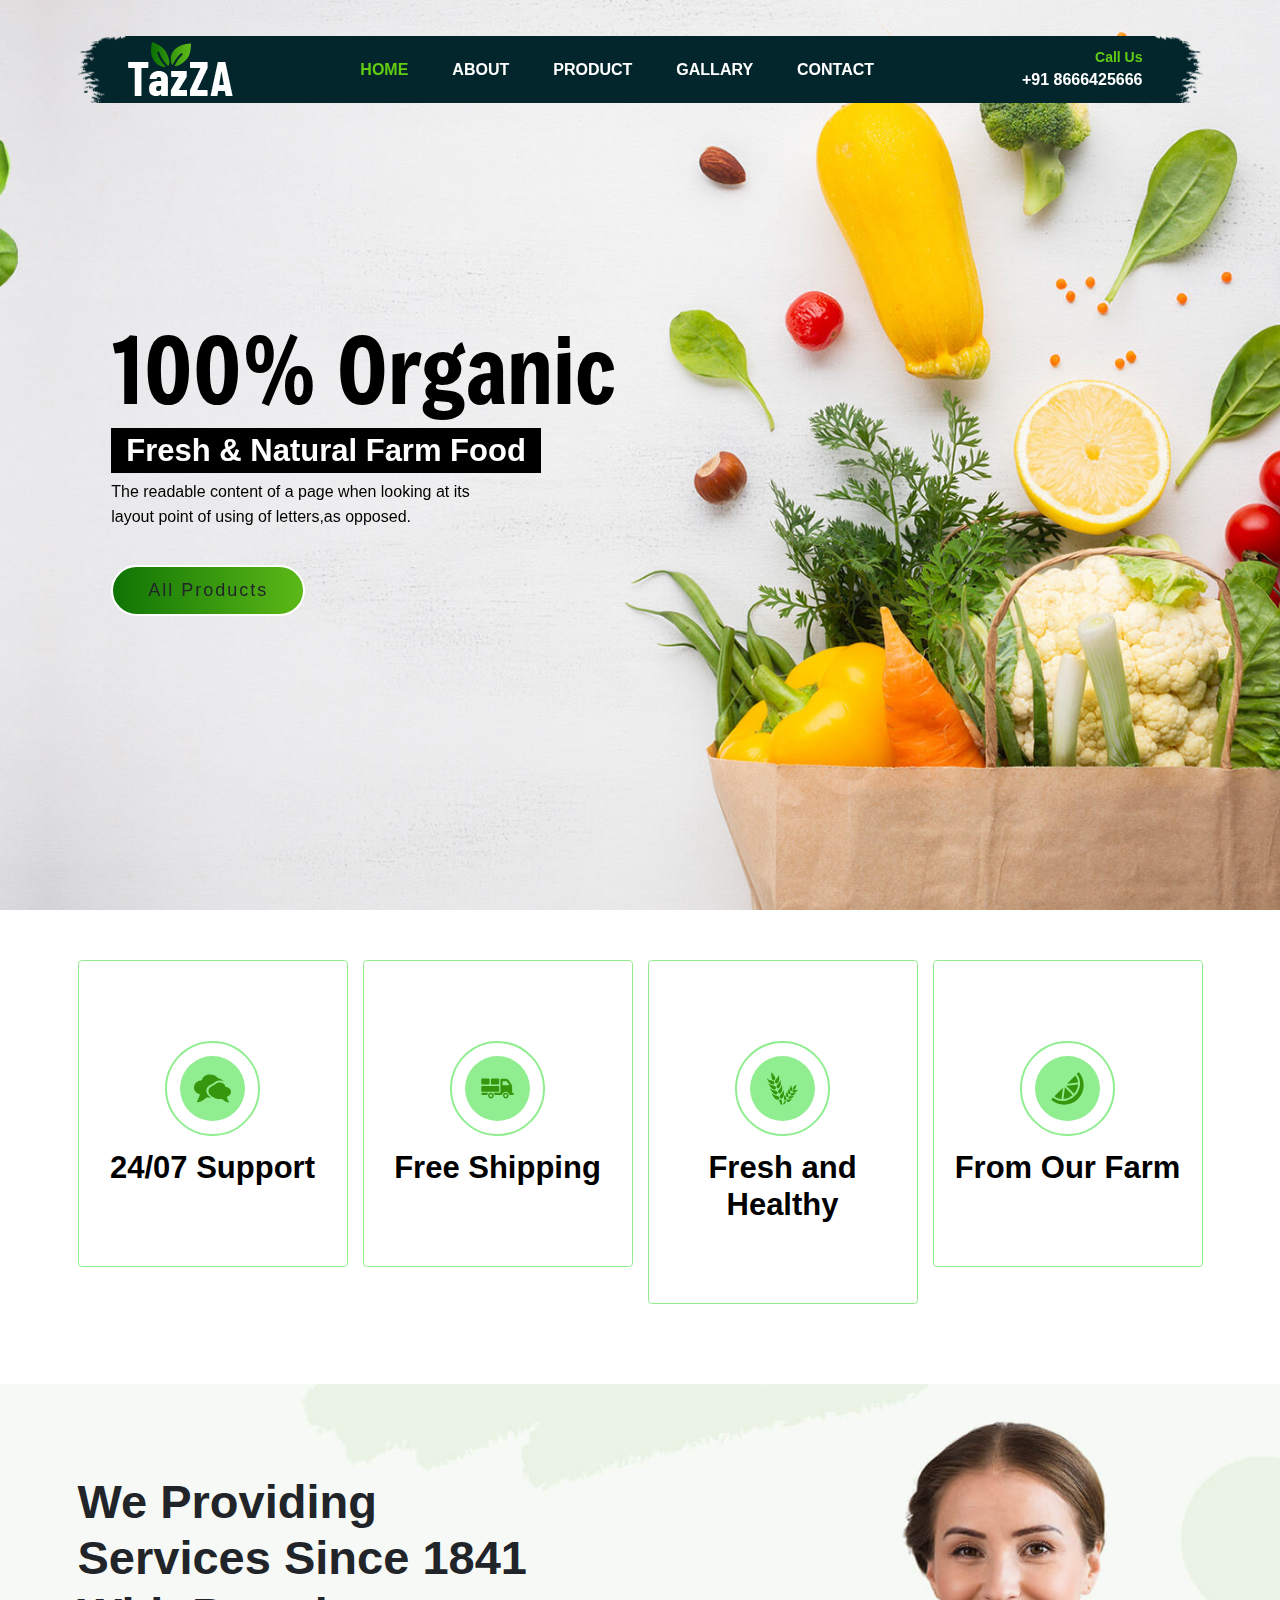
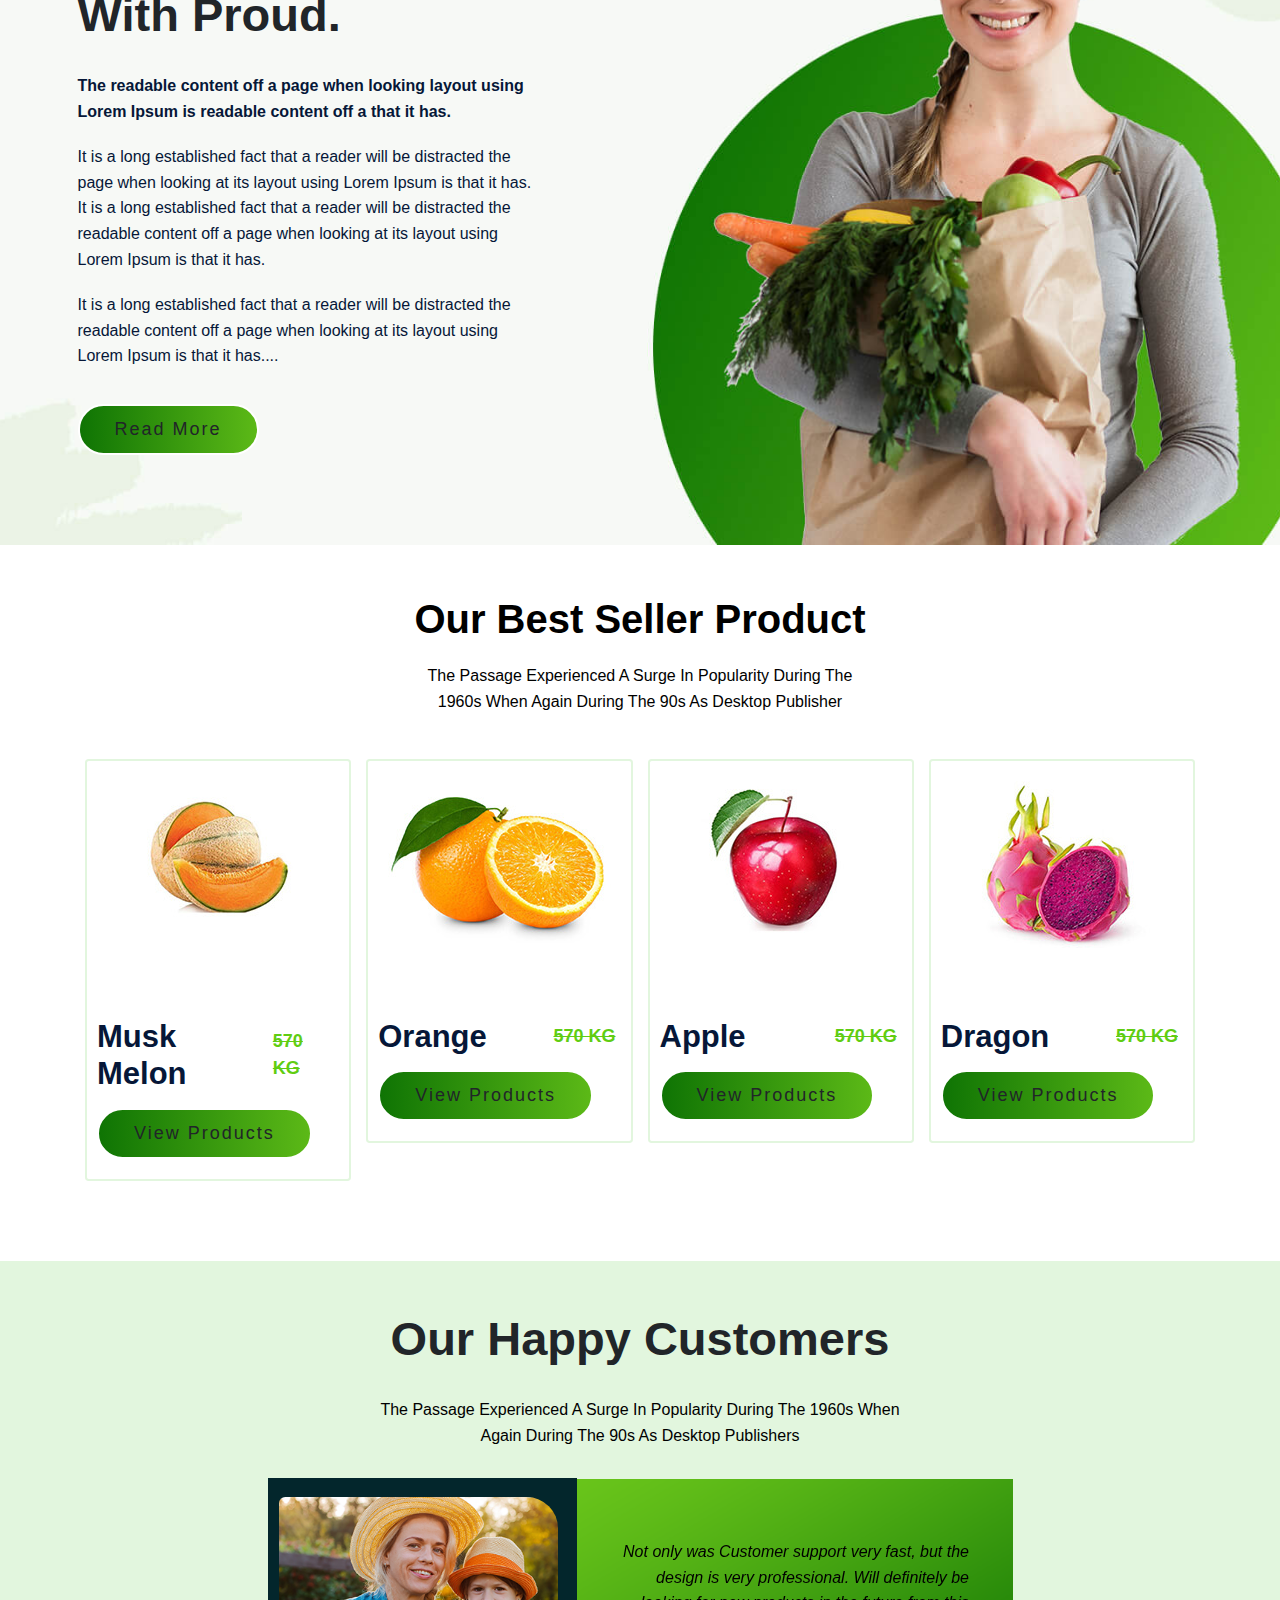
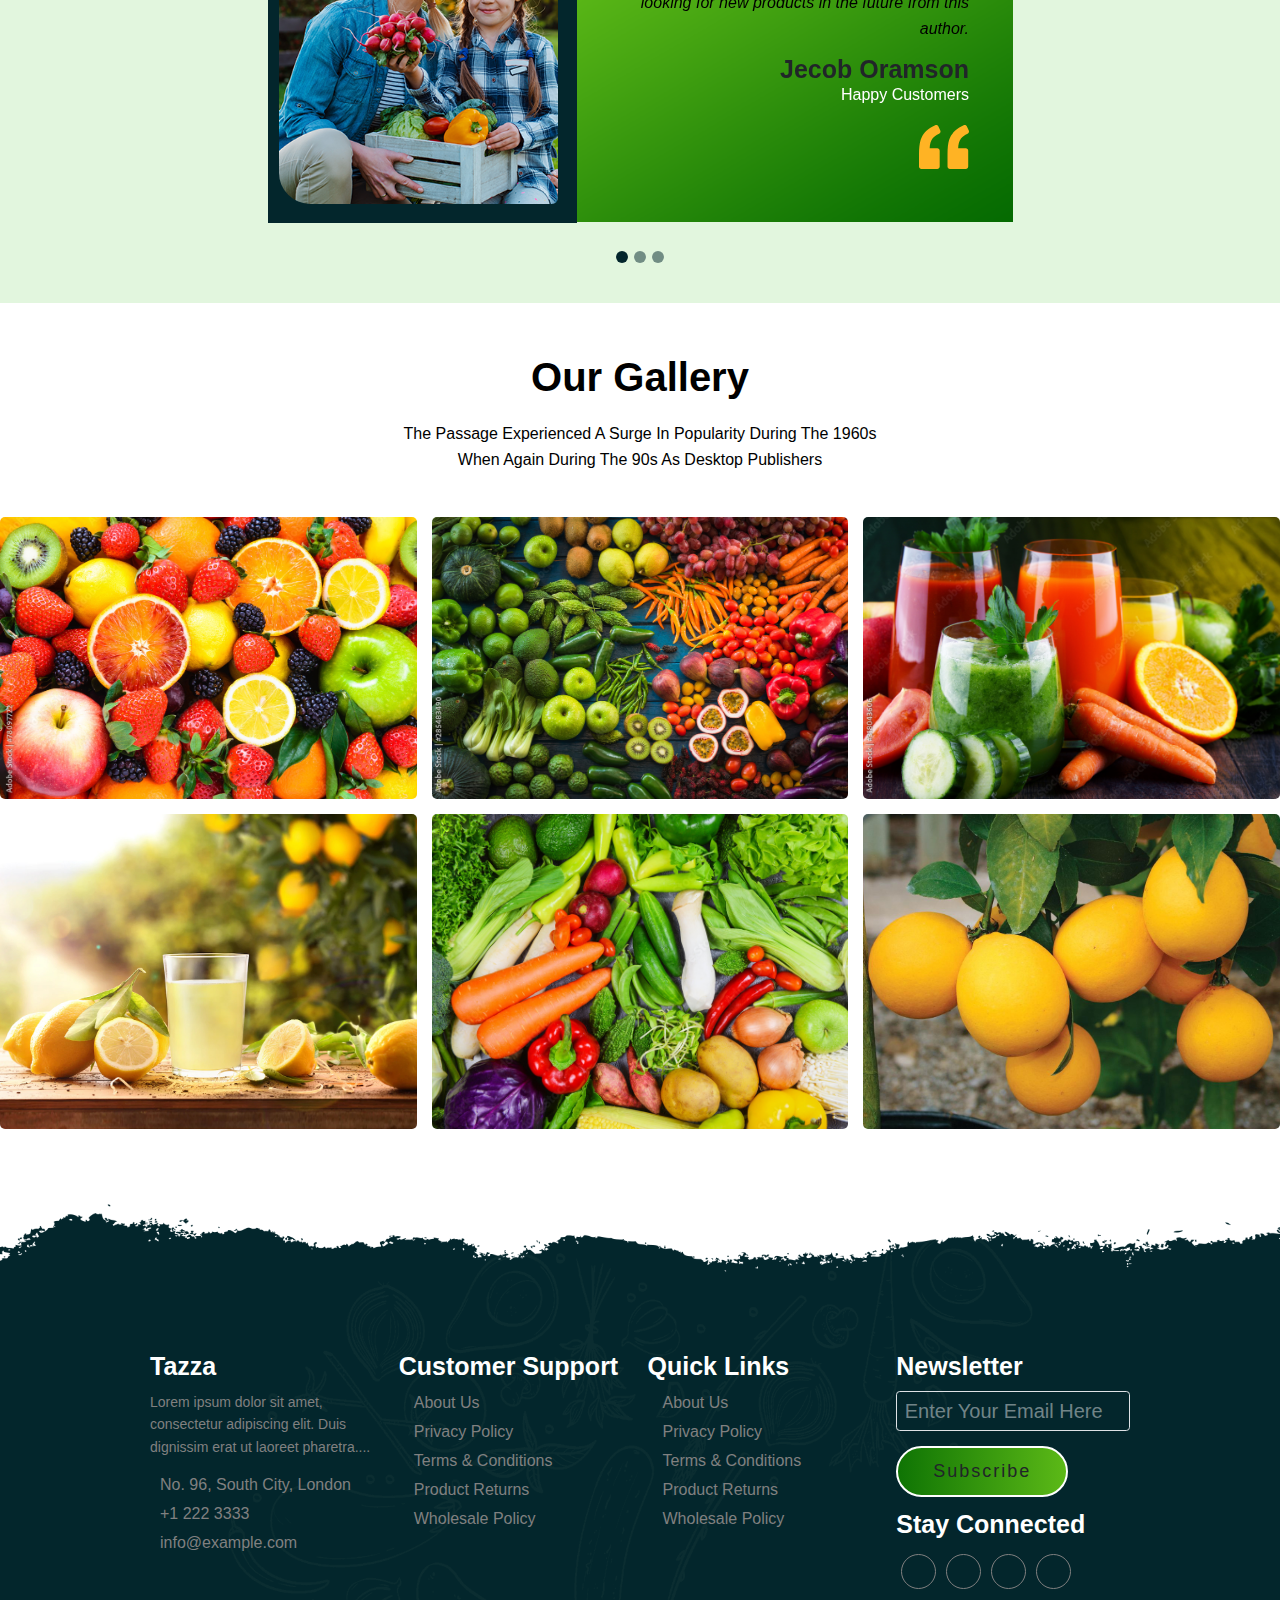
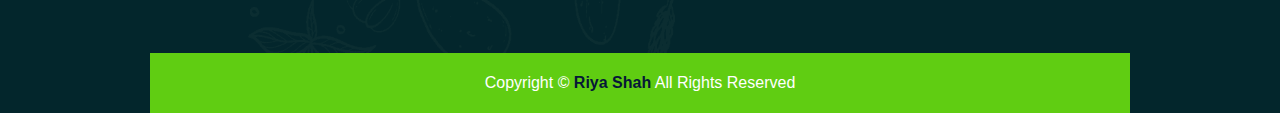
<file: Bootstrap project/index.html>
<!DOCTYPE html>
<html lang="en">
  <head>
    <meta charset="UTF-8" />
    <meta name="viewport" content="width=device-width, initial-scale=1.0" />
    <title>Food Website</title>
    <link
      rel="stylesheet"
      href="https://cdnjs.cloudflare.com/ajax/libs/font-awesome/6.5.2/css/all.min.css"
      integrity="sha512-SnH5WK+bZxgPHs44uWIX+LLJAJ9/2PkPKZ5QiAj6Ta86w+fsb2TkcmfRyVX3pBnMFcV7oQPJkl9QevSCWr3W6A=="
      crossorigin="anonymous"
      referrerpolicy="no-referrer"
    />
    <link rel="stylesheet" href="lightbox2-dev/lightbox2-dev/src/css/lightbox.css">
    <link rel="preconnect" href="https://fonts.googleapis.com" />
    <link rel="preconnect" href="https://fonts.gstatic.com" crossorigin />
    <link
      href="https://fonts.googleapis.com/css2?family=Freeman&display=swap"
      rel="stylesheet"
    />
    <!-- Latest compiled and minified CSS -->
    <link
      href="https://cdn.jsdelivr.net/npm/bootstrap@5.3.3/dist/css/bootstrap.min.css"
      rel="stylesheet"
    />

    <!-- Latest compiled JavaScript -->
    <script src="https://cdn.jsdelivr.net/npm/bootstrap@5.3.3/dist/js/bootstrap.bundle.min.js"></script>
    <link rel="stylesheet" href="style.css" />
  </head>
  <body>
    <!-- Navbar -->
    <header id="full_nav">
      <div class="header">
        <div class="container">
          <nav class="navbar navbar-expand-lg">
            <a class="navbar-brand" href="#">
              <img src="images/logo.png" alt="logo" />
            </a>
            <button
              class="navbar-toggler"
              type="button"
              data-bs-toggle="collapse"
              data-bs-target="#navbarNav"
              aria-controls="navbarNav"
              aria-expanded="false"
              aria-label="Toggle navigation"
            >
              <!-- <span class="navbar-toggler-icon"></span> -->
              <i class="fa-solid fa-bars-staggered navbar-toggler-icon"></i>
            </button>
            <div class="collapse navbar-collapse" id="navbarNav">
              <ul class="navbar-nav mx-auto">
                <li class="nav-item">
                  <a class="nav-link active" aria-current="page" href="index.html"
                    >HOME</a
                  >
                </li>
                <li class="nav-item">
                  <a class="nav-link" href="about.html">ABOUT</a>
                </li>
                <li class="nav-item">
                  <a class="nav-link" href="product.html">PRODUCT</a>
                </li>
                <li class="nav-item">
                  <a class="nav-link" href="gallery.html">GALLARY</a>
                </li>
                <li class="nav-item">
                  <a class="nav-link" href="contact.html">CONTACT</a>
                </li>
              </ul>
              <div class="header_right">
                <div class="text-lg-end">
                  <span>Call Us</span>
                  <span class="phone_no">+91 8666425666</span>
                </div>
              </div>
            </div>
          </nav>
        </div>
      </div>
    </header>
    <!-- Section-1 -->
    <section class="banner_section">
      <div class="container">
        <div
          id="carouselExampleCaptions"
          class="carousel slide"
          data-bs-ride="carousel"
        >
          <div class="carousel-inner">
            <div class="carousel-item active">
              <div class="carousel-caption">
                <div class="banner-content">
                  <h1>100% Organic</h1>
                  <h3>Fresh & Natural Farm Food</h3>
                  <p>
                    The readable content of a page when looking at its layout
                    point of using of letters,as opposed.
                  </p>
                  <a href="#" class="btn main-btn"> All Products</a>
                </div>
              </div>
            </div>
            <div class="carousel-item">
              <div class="carousel-caption">
                <div class="banner-content">
                  <h1>100% Organic</h1>
                  <h3>Fresh & Natural Farm Food</h3>
                  <p>
                    The readable content of a page when looking at its layout
                    point of using of letters,as opposed.
                  </p>
                  <a href="#" class="btn main-btn"> All Products</a>
                </div>
              </div>
            </div>
          </div>
        </div>
      </div>
    </section>
    <!-- Section- 2  -->

    <section class="feature_section">
      <div class="container">
        <div class="row">
          <div class="col-6 col-lg-3 mb-5">
            <div class="card feature-box">
              <div class="text-center">
                <div class="features-icon-border">
                  <div class="features-icon">
                    <img src="images/feature-icon/ui-chat.svg" alt="" />
                  </div>
                </div>
                <div class="features-text">
                  <h3>24/07 Support</h3>
                </div>
              </div>
            </div>
          </div>
          <div class="col-6 col-lg-3 mb-5">
            <div class="card feature-box">
              <div class="text-center">
                <div class="features-icon-border">
                  <div class="features-icon">
                    <img src="images/feature-icon/truck-loaded.svg" alt="" />
                  </div>
                </div>
                <div class="features-text">
                  <h3>Free Shipping</h3>
                </div>
              </div>
            </div>
          </div>
          <div class="col-6 col-lg-3 mb-5">
            <div class="card feature-box">
              <div class="text-center">
                <div class="features-icon-border">
                  <div class="features-icon">
                    <img src="images/feature-icon/wheat.svg" alt="" />
                  </div>
                </div>
                <div class="features-text">
                  <h3>Fresh and Healthy</h3>
                </div>
              </div>
            </div>
          </div>
          <div class="col-6 col-lg-3 mb-5">
            <div class="card feature-box">
              <div class="text-center">
                <div class="features-icon-border">
                  <div class="features-icon">
                    <img src="images/feature-icon/lemon.svg" alt="" />
                  </div>
                </div>
                <div class="features-text">
                  <h3>From Our Farm</h3>
                </div>
              </div>
            </div>
          </div>
        </div>
      </div>
    </section>

    <!-- Section-3  -->
    <section class="landing_about_section">
      <div class="container">
        <div class="row align-items-center">
          <div class="col-xl-5 col-lg-6 col-sm-8">
            <div class="about-content">
              <h2>We Providing Services Since 1841 With Proud.</h2>
              <div class="about-details">
                <p class="fw-bold">
                  The readable content off a page when looking layout using
                  Lorem Ipsum is readable content off a that it has.
                </p>
                <p>
                  It is a long established fact that a reader will be distracted
                  the page when looking at its layout using Lorem Ipsum is that
                  it has. It is a long established fact that a reader will be
                  distracted the readable content off a page when looking at its
                  layout using Lorem Ipsum is that it has.
                </p>
                <p>
                  It is a long established fact that a reader will be distracted
                  the readable content off a page when looking at its layout
                  using Lorem Ipsum is that it has....
                </p>
                <a href="about.html" class="btn main-btn">Read More</a>
              </div>
            </div>
          </div>
        </div>
      </div>
    </section>

    <!-- Section-4  -->
    <section class="landing_product_section">
      <div class="container">
        <div class="row justify-content-center">
          <div class="col-12 text-center pb-5">
            <h2 class="section-title">Our Best Seller Product</h2>
            <p class="section-subtitle">
              The Passage Experienced A Surge In Popularity During The 1960s
              When Again During The 90s As Desktop Publisher
            </p>
          </div>
        </div>
        <div class="row mx-0">
          <div class="col-lg-3 col-sm-6 mb-5">
            <div class="card product-card">
              <div class="product-img">
                <img
                  src="images/products/product-1.jpg"
                  class="img-fluid"
                  alt=""
                />
              </div>
              <div class="d-flex align-items-center justify-content-between">
                <h3>Musk Melon</h3>
                <span>570 KG</span>
              </div>
              <div class="product-details">
                <a href="product.html" class="btn main-btn"> View Products</a>
              </div>
            </div>
          </div>
          <div class="col-lg-3 col-sm-6 mb-5">
            <div class="card product-card">
              <div class="product-img">
                <img
                  src="images/products/product-2.jpg"
                  class="img-fluid"
                  alt=""
                />
              </div>
              <div class="d-flex align-items-center justify-content-between">
                <h3>Orange</h3>
                <span>570 KG</span>
              </div>
              <div class="product-details">
                <a href="product.html" class="btn main-btn"> View Products</a>
              </div>
            </div>
          </div>
          <div class="col-lg-3 col-sm-6 mb-5">
            <div class="card product-card">
              <div class="product-img">
                <img
                  src="images/products/product-3.jpg"
                  class="img-fluid"
                  alt=""
                />
              </div>
              <div class="d-flex align-items-center justify-content-between">
                <h3>Apple</h3>
                <span>570 KG</span>
              </div>
              <div class="product-details">
                <a href="product.html" class="btn main-btn"> View Products</a>
              </div>
            </div>
          </div>
          <div class="col-lg-3 col-sm-6 mb-5">
            <div class="card product-card">
              <div class="product-img">
                <img
                  src="images/products/product-4.jpg"
                  class="img-fluid"
                  alt=""
                />
              </div>
              <div class="d-flex align-items-center justify-content-between">
                <h3>Dragon</h3>
                <span>570 KG</span>
              </div>
              <div class="product-details">
                <a href="product.html" class="btn main-btn"> View Products</a>
              </div>
            </div>
          </div>
        </div>
      </div>
    </section>
    <!-- Section-5  -->
    <section class="testimonial_section">
      <div class="container">
        <div class="row pb-5">
          <div class="col-12 text-center">
            <h2 section-title>Our Happy Customers</h2>
            <p>
              The Passage Experienced A Surge In Popularity During The 1960s
              When <br />
              Again During The 90s As Desktop Publishers
            </p>
          </div>
        </div>
        <div class="row justify-content-center">
          <div class="col-xl-8 col-md-10">
            <div
              id="carouselExampleIndicators"
              class="carousel slide"
              data-bs-ride="carousel"
            >
              <div class="carousel-indicators">
                <button
                  type="button"
                  data-bs-target="#carouselExampleIndicators"
                  data-bs-slide-to="0"
                  class="active"
                  aria-current="true"
                  aria-label="Slide 1"
                ></button>
                <button
                  type="button"
                  data-bs-target="#carouselExampleIndicators"
                  data-bs-slide-to="1"
                  aria-label="Slide 2"
                ></button>
                <button
                  type="button"
                  data-bs-target="#carouselExampleIndicators"
                  data-bs-slide-to="2"
                  aria-label="Slide 3"
                ></button>
              </div>
              <div class="carousel-inner">
                <div class="carousel-item active">
                  <div class="d-sm-flex row">
                    <div class="profile-box col-sm-5">
                      <img
                        src="images/testimonial/testimonial-1.png"
                        class="img-fluid"
                        alt=""
                      />
                    </div>
                    <div class="card col-sm-7">
                      <div class="desc-box">
                        <p class="fst-italic">
                          Not only was Customer support very fast, but the
                          design is very professional. Will definitely be
                          looking for new products in the future from this
                          author.
                        </p>
                        <div class="my-4">
                          <h4>Jecob Oramson</h4>
                          <p class="m-0 text-white">Happy Customers</p>
                        </div>
                        <img
                          src="images/testimonial/qoutes.svg"
                          class="float-end"
                          alt=""
                        />
                      </div>
                    </div>
                  </div>
                </div>
                <div class="carousel-item">
                  <div class="d-sm-flex row">
                    <div class="profile-box col-sm-5">
                      <img
                        src="images/testimonial/testimonial-1.png"
                        class="img-fluid"
                        alt=""
                      />
                    </div>
                    <div class="card col-sm-7">
                      <div class="desc-box">
                        <p class="fst-italic">
                          Not only was Customer support very fast, but the
                          design is very professional. Will definitely be
                          looking for new products in the future from this
                          author.
                        </p>
                        <div class="my-4">
                          <h4>Jecob Oramson</h4>
                          <p class="m-0 text-white">Happy Customers</p>
                        </div>
                        <img
                          src="images/testimonial/qoutes.svg"
                          class="float-end"
                          alt=""
                        />
                      </div>
                    </div>
                  </div>
                </div>
              </div>
            </div>
          </div>
        </div>
      </div>
    </section>

    <!-- Section-6  -->
    <section class="gallery_section">
      <div class="row">
        <div class="col-12 text-center pb-5">
          <h2 class="section-title">Our Gallery</h2>
          <p class="section-subtitle">
            The Passage Experienced A Surge In Popularity During The 1960s When
            Again During The 90s As Desktop Publishers
          </p>
        </div>
        <div class="col-sm-6 col-lg-4 mb-4">
          <a
            href="images/gallery/g-1.jpg"
            data-lightbox="image"
            data-title="Lemon"
          >
            <img
              src="images/gallery/g-1.jpg"
              class="img-fluid rounded-3"
              alt=""
            />
          </a>
        </div>
        <div class="col-sm-6 col-lg-4 mb-4">
          <a
            href="images/gallery/g-2.jpg"
            data-lightbox="image"
            data-title="Lemon"
          >
            <img
              src="images/gallery/g-2.jpg"
              class="img-fluid rounded-3"
              alt=""
            />
          </a>
        </div>
        <div class="col-sm-6 col-lg-4 mb-4">
          <a
            href="images/gallery/g-3.jpg"
            data-lightbox="image"
            data-title="Lemon"
          >
            <img
              src="images/gallery/g-3.jpg"
              class="img-fluid rounded-3"
              alt=""
            />
          </a>
        </div>
        <div class="col-sm-6 col-lg-4 mb-4">
          <a
            href="images/gallery/g-4.jpg"
            data-lightbox="image"
            data-title="Lemon"
          >
            <img
              src="images/gallery/g-4.jpg"
              class="img-fluid rounded-3"
              alt=""
            />
          </a>
        </div>
        <div class="col-sm-6 col-lg-4 mb-4">
          <a
            href="images/gallery/g-5.jpg"
            data-lightbox="image"
            data-title="Lemon"
          >
            <img
              src="images/gallery/g-5.jpg"
              class="img-fluid rounded-3"
              alt=""
            />
          </a>
        </div>
        <div class="col-sm-6 col-lg-4 mb-4">
          <a
            href="images/gallery/g-6.jpg"
            data-lightbox="image"
            data-title="Lemon"
          >
            <img
              src="images/gallery/g-6.jpg"
              class="img-fluid rounded-3"
              alt=""
            />
          </a>
        </div>
      </div>
    </section>

    <!-- Section-7  -->
    <section class="footer_wrapper mt-3 mb-md-0">
      <div class="container px-5 px-lg-0">
        <div class="row">
          <div class="col-lg-3 col-sm-6 mb-5 mb-lg-0">
            <h5>Tazza</h5>
            <p class="mb-4 ps-0 company_details">Lorem ipsum dolor sit amet, consectetur adipiscing elit. Duis dignissim erat ut laoreet pharetra....</p>
            <div class="contact-info">
            <ul class="list-unstyled">
            <li><a href="#"><i class="fa-solid fa-house me-3"></i> No. 96, South City, London</a></li>
            <li><a href="#"><i class="fa-solid fa-phone me-3"></i>+1 222 3333</a></li>
            <li><a href="#"><i class="fa-solid fa-envelope me-3"></i>info@example.com</a></li>
            </ul>
            </div>
            </div>
            <div class="col-lg-3 col-sm-6 mb-5 mb-lg-0">
              <h5>Customer Support</h5>
              <ul class="link-widget p-0">
                <li><a href="#">About Us</a></li>
                <li><a href="#">Privacy Policy</a></li>
                <li><a href="#">Terms & Conditions</a></li>
                <li><a href="#">Product Returns</a></li>
                <li><a href="#">Wholesale Policy</a></li>

              </ul>
            </div>
            <div class="col-lg-3 col-sm-6 mb-5 mb-lg-0">
              <h5>Quick Links</h5>
              <ul class="link-widget p-0">
                <li><a href="#">About Us</a></li>
                <li><a href="#">Privacy Policy</a></li>
                <li><a href="#">Terms & Conditions</a></li>
                <li><a href="#">Product Returns</a></li>
                <li><a href="#">Wholesale Policy</a></li>

              </ul>
            </div>
            <div class="col-lg-3 col-sm-6 mb-5 mb-lg-0">
              <h5>Newsletter</h5>
              <div class="form-group mb-4">
              <input type="email" class="form-control bg-transparent" placeholder="Enter Your Email Here">
              <button type="submit" class="btn main-btn">Subscribe</button>
              </div>
              <h5>Stay Connected</h5>
              <ul class="social-network d-flex align-items-center p-0">
              <li><a href="#"><i class="fa-brands fa-facebook"></i></a></li> 
              <li><a href="#"><i class="fa-brands fa-twitter"></i></a></li>
              <li><a href="#"><i class="fa-brands fa-linkedin"></i></i></a></li>
              <li><a href="#"><i class="fa-brands fa-youtube"></i></a></li>
              </ul>
              </div>
              
        </div>
      </div>
      <div class="container-fluid copyright-section">
        <p>Copyright ©  <a href="#">Riya Shah</a> All Rights Reserved</p>
      </div>
    </section>

    <script src="lightbox2-dev/lightbox2-dev/src/js/lightbox.js"></script>
  </body>
</html>
</file>
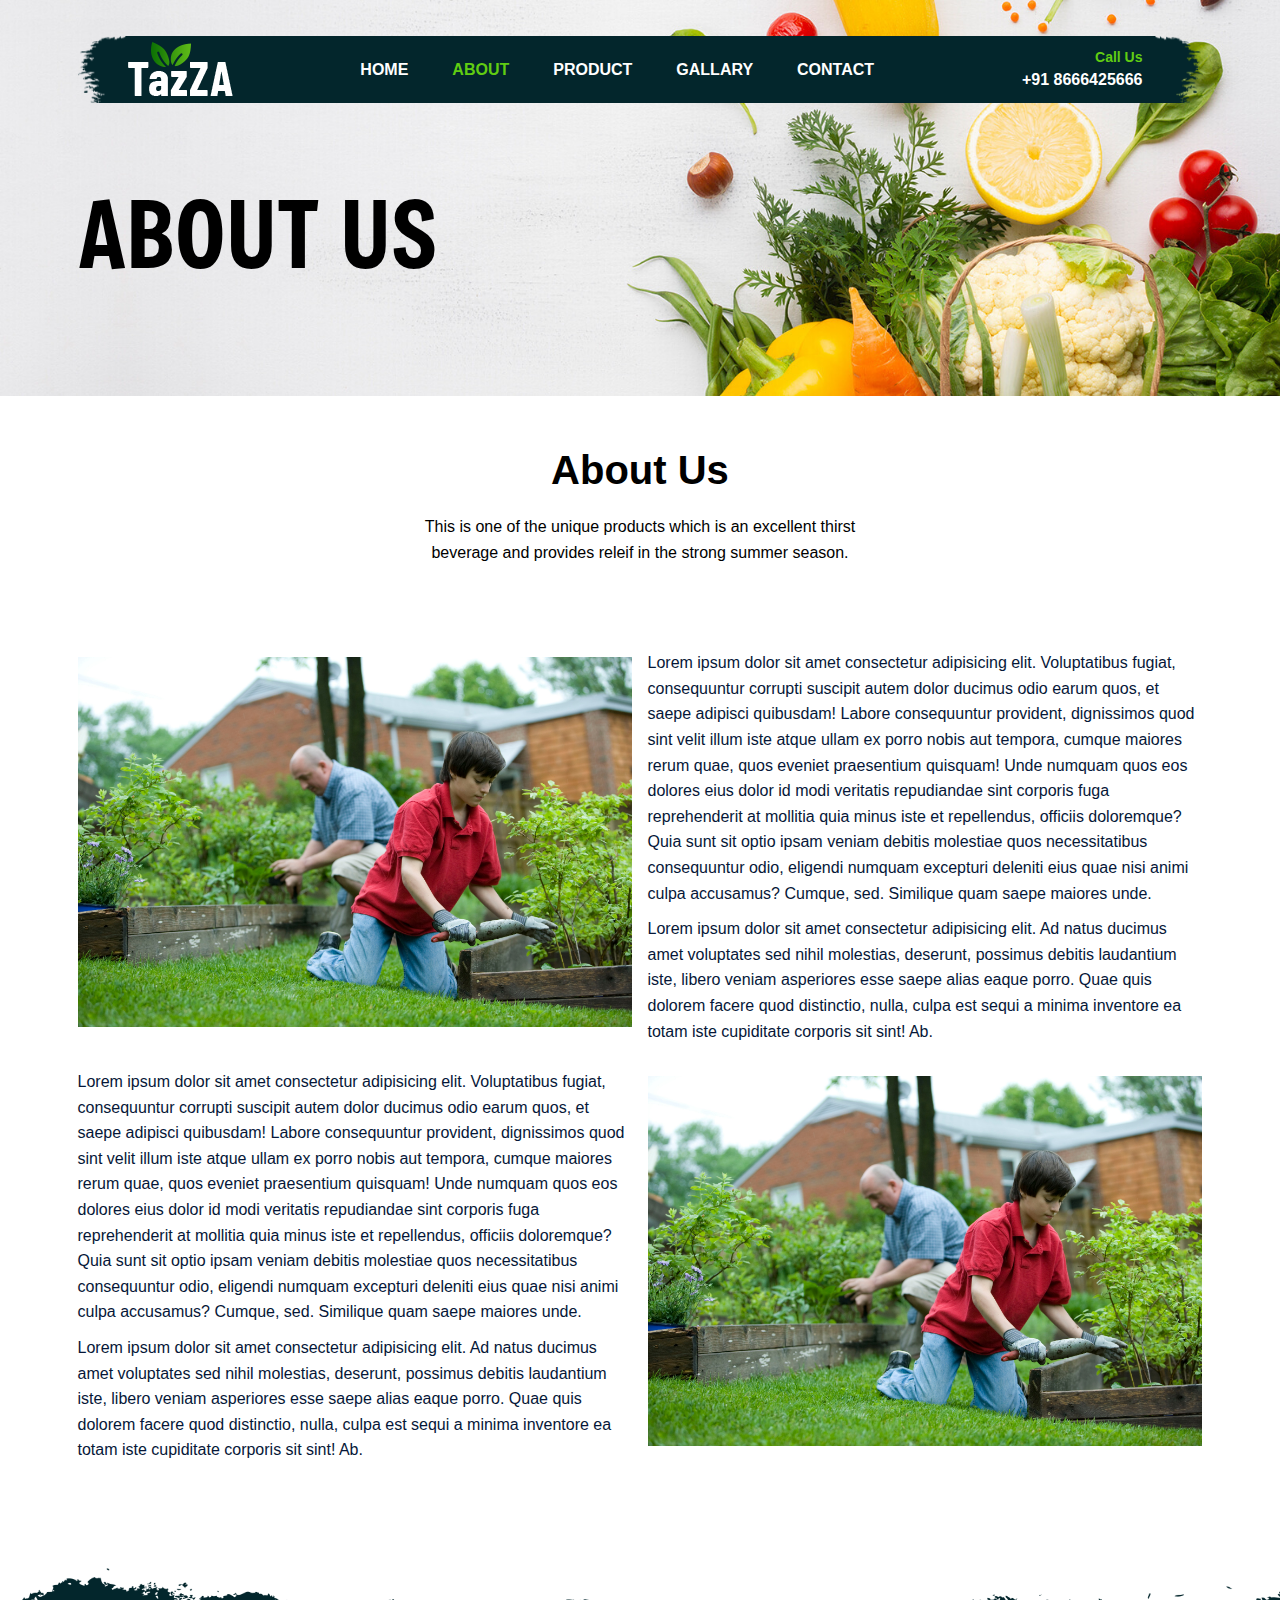
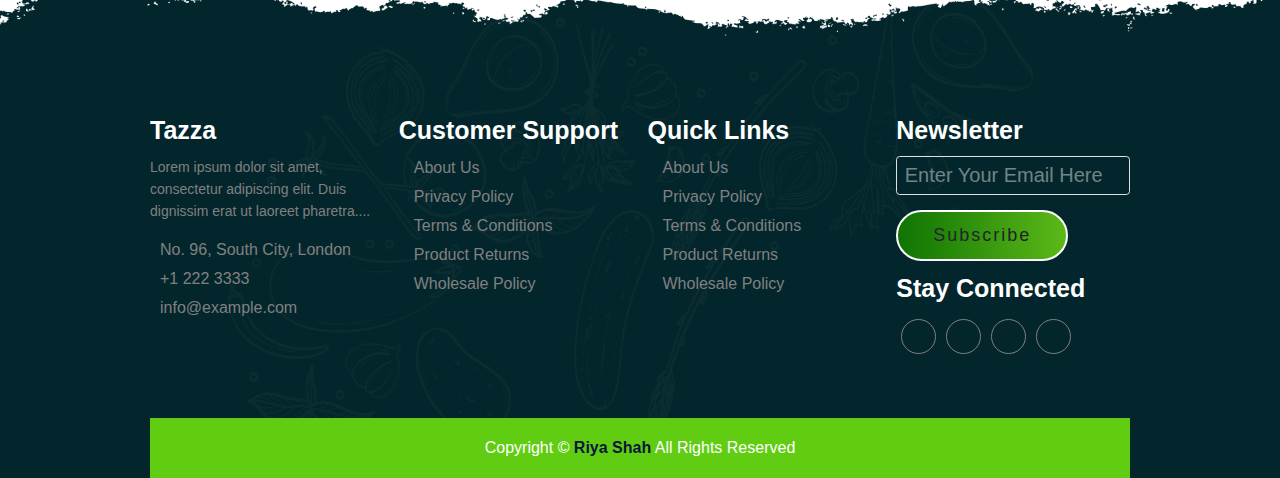
<file: Bootstrap project/about.html>
<!DOCTYPE html>
<html lang="en">
  <head>
    <meta charset="UTF-8" />
    <meta name="viewport" content="width=device-width, initial-scale=1.0" />
    <title>About</title>
    <link
      rel="stylesheet"
      href="https://cdnjs.cloudflare.com/ajax/libs/font-awesome/6.5.2/css/all.min.css"
      integrity="sha512-SnH5WK+bZxgPHs44uWIX+LLJAJ9/2PkPKZ5QiAj6Ta86w+fsb2TkcmfRyVX3pBnMFcV7oQPJkl9QevSCWr3W6A=="
      crossorigin="anonymous"
      referrerpolicy="no-referrer"
    />
    <link rel="preconnect" href="https://fonts.googleapis.com" />
    <link rel="preconnect" href="https://fonts.gstatic.com" crossorigin />
    <link
      href="https://fonts.googleapis.com/css2?family=Freeman&display=swap"
      rel="stylesheet"
    />
    <!-- Latest compiled and minified CSS -->
    <link
      href="https://cdn.jsdelivr.net/npm/bootstrap@5.3.3/dist/css/bootstrap.min.css"
      rel="stylesheet"
    />

    <!-- Latest compiled JavaScript -->
    <script src="https://cdn.jsdelivr.net/npm/bootstrap@5.3.3/dist/js/bootstrap.bundle.min.js"></script>
    <link rel="stylesheet" href="style.css" />
  </head>
  <body class="about">
    <!-- Navbar  -->
    <header id="full_nav">
      <div class="header">
        <div class="container">
          <nav class="navbar navbar-expand-lg">
            <a class="navbar-brand" href="#">
              <img src="images/logo.png" alt="logo" />
            </a>
            <button
              class="navbar-toggler"
              type="button"
              data-bs-toggle="collapse"
              data-bs-target="#navbarNav"
              aria-controls="navbarNav"
              aria-expanded="false"
              aria-label="Toggle navigation"
            >
              <!-- <span class="navbar-toggler-icon"></span> -->
              <i class="fa-solid fa-bars-staggered navbar-toggler-icon"></i>
            </button>
            <div class="collapse navbar-collapse" id="navbarNav">
              <ul class="navbar-nav mx-auto">
                <li class="nav-item">
                  <a class="nav-link " aria-current="page" href="index.html"
                    >HOME</a
                  >
                </li>
                <li class="nav-item">
                  <a class="nav-link active" href="about.html">ABOUT</a>
                </li>
                <li class="nav-item">
                  <a class="nav-link" href="product.html">PRODUCT</a>
                </li>
                <li class="nav-item">
                  <a class="nav-link" href="gallery.html">GALLARY</a>
                </li>
                <li class="nav-item">
                  <a class="nav-link" href="contact.html">CONTACT</a>
                </li>
              </ul>
              <div class="header_right">
                <div class="text-lg-end">
                  <span>Call Us</span>
                  <span class="phone_no">+91 8666425666</span>
                </div>
              </div>
            </div>
          </nav>
        </div>
      </div>
    </header>

    <!-- Section-1  -->
    <section class="banner_section">
        <div class="container">
            <div class="banner-content">
                <h1>ABOUT US</h1>
            </div>
        </div>
    </section>

    <!-- Section-2  -->
    <section class="about_section">
      <div class="container">
        <div class="row justify-content-center">
          <div class="col-12 text-center pb-5" >
            <h2 class="section-title"> About Us</h2>
            <p class="section-subtitle">This is one of the unique products which is an excellent thirst beverage and provides releif in the strong summer season.</p>
          </div>
        </div>
        <div class="row align-items-center py-5">
          <div class="col-lg-6 col-12 mb-4">
            <img src="images/about/about-img.jpg" alt="about" class="img-fluid">
          </div>
          <div class="col-lg-6 col-12 mb-4 order-2 order-lg-1">
            <div class="about-content">
              <div class="about-details">
                <p>Lorem ipsum dolor sit amet consectetur adipisicing elit. Voluptatibus fugiat, consequuntur corrupti suscipit autem dolor ducimus odio earum quos, et saepe adipisci quibusdam! Labore consequuntur provident, dignissimos quod sint velit illum iste atque ullam ex porro nobis aut tempora, cumque maiores rerum quae, quos eveniet praesentium quisquam! Unde numquam quos eos dolores eius dolor id modi veritatis repudiandae sint corporis fuga reprehenderit at mollitia quia minus iste et repellendus, officiis doloremque? Quia sunt sit optio ipsam veniam debitis molestiae quos necessitatibus consequuntur odio, eligendi numquam excepturi deleniti eius quae nisi animi culpa accusamus? Cumque, sed. Similique quam saepe maiores unde.</p>
              <p>Lorem ipsum dolor sit amet consectetur adipisicing elit. Ad natus ducimus amet voluptates sed nihil molestias, deserunt, possimus debitis laudantium iste, libero veniam asperiores esse saepe alias eaque porro. Quae quis dolorem facere quod distinctio, nulla, culpa est sequi a minima inventore ea totam iste cupiditate corporis sit sint! Ab.</p>
              </div>
            </div>
          </div>

          <div class="col-lg-6 col-12 mb-4">
            <div class="about-content">
              <div class="about-details">
                <p>Lorem ipsum dolor sit amet consectetur adipisicing elit. Voluptatibus fugiat, consequuntur corrupti suscipit autem dolor ducimus odio earum quos, et saepe adipisci quibusdam! Labore consequuntur provident, dignissimos quod sint velit illum iste atque ullam ex porro nobis aut tempora, cumque maiores rerum quae, quos eveniet praesentium quisquam! Unde numquam quos eos dolores eius dolor id modi veritatis repudiandae sint corporis fuga reprehenderit at mollitia quia minus iste et repellendus, officiis doloremque? Quia sunt sit optio ipsam veniam debitis molestiae quos necessitatibus consequuntur odio, eligendi numquam excepturi deleniti eius quae nisi animi culpa accusamus? Cumque, sed. Similique quam saepe maiores unde.</p>
              <p>Lorem ipsum dolor sit amet consectetur adipisicing elit. Ad natus ducimus amet voluptates sed nihil molestias, deserunt, possimus debitis laudantium iste, libero veniam asperiores esse saepe alias eaque porro. Quae quis dolorem facere quod distinctio, nulla, culpa est sequi a minima inventore ea totam iste cupiditate corporis sit sint! Ab.</p>
              </div>
            </div>
          </div>
          <div class="col-lg-6 col-12 mb-4 order-1 order-lg-2">
            <img src="images/about/about-img.jpg" alt="about" class="img-fluid">
          </div>
        </div>
      </div>
    </section>

    
    <!-- Footer  -->
    <section class="footer_wrapper mt-3 mb-md-0">
        <div class="container px-5 px-lg-0">
          <div class="row">
            <div class="col-lg-3 col-sm-6 mb-5 mb-lg-0">
              <h5>Tazza</h5>
              <p class="mb-4 ps-0 company_details">Lorem ipsum dolor sit amet, consectetur adipiscing elit. Duis dignissim erat ut laoreet pharetra....</p>
              <div class="contact-info">
              <ul class="list-unstyled">
              <li><a href="#"><i class="fa-solid fa-house me-3"></i> No. 96, South City, London</a></li>
              <li><a href="#"><i class="fa-solid fa-phone me-3"></i>+1 222 3333</a></li>
              <li><a href="#"><i class="fa-solid fa-envelope me-3"></i>info@example.com</a></li>
              </ul>
              </div>
              </div>
              <div class="col-lg-3 col-sm-6 mb-5 mb-lg-0">
                <h5>Customer Support</h5>
                <ul class="link-widget p-0">
                  <li><a href="#">About Us</a></li>
                  <li><a href="#">Privacy Policy</a></li>
                  <li><a href="#">Terms & Conditions</a></li>
                  <li><a href="#">Product Returns</a></li>
                  <li><a href="#">Wholesale Policy</a></li>
  
                </ul>
              </div>
              <div class="col-lg-3 col-sm-6 mb-5 mb-lg-0">
                <h5>Quick Links</h5>
                <ul class="link-widget p-0">
                  <li><a href="#">About Us</a></li>
                  <li><a href="#">Privacy Policy</a></li>
                  <li><a href="#">Terms & Conditions</a></li>
                  <li><a href="#">Product Returns</a></li>
                  <li><a href="#">Wholesale Policy</a></li>
  
                </ul>
              </div>
              <div class="col-lg-3 col-sm-6 mb-5 mb-lg-0">
                <h5>Newsletter</h5>
                <div class="form-group mb-4">
                <input type="email" class="form-control bg-transparent" placeholder="Enter Your Email Here">
                <button type="submit" class="btn main-btn">Subscribe</button>
                </div>
                <h5>Stay Connected</h5>
                <ul class="social-network d-flex align-items-center p-0">
                <li><a href="#"><i class="fa-brands fa-facebook"></i></a></li> 
                <li><a href="#"><i class="fa-brands fa-twitter"></i></a></li>
                <li><a href="#"><i class="fa-brands fa-linkedin"></i></i></a></li>
                <li><a href="#"><i class="fa-brands fa-youtube"></i></a></li>
                </ul>
                </div>
                
          </div>
        </div>
        <div class="container-fluid copyright-section">
          <p>Copyright ©  <a href="#">Riya Shah</a> All Rights Reserved</p>
        </div>
      </section>
  </body>
</html>
</file>
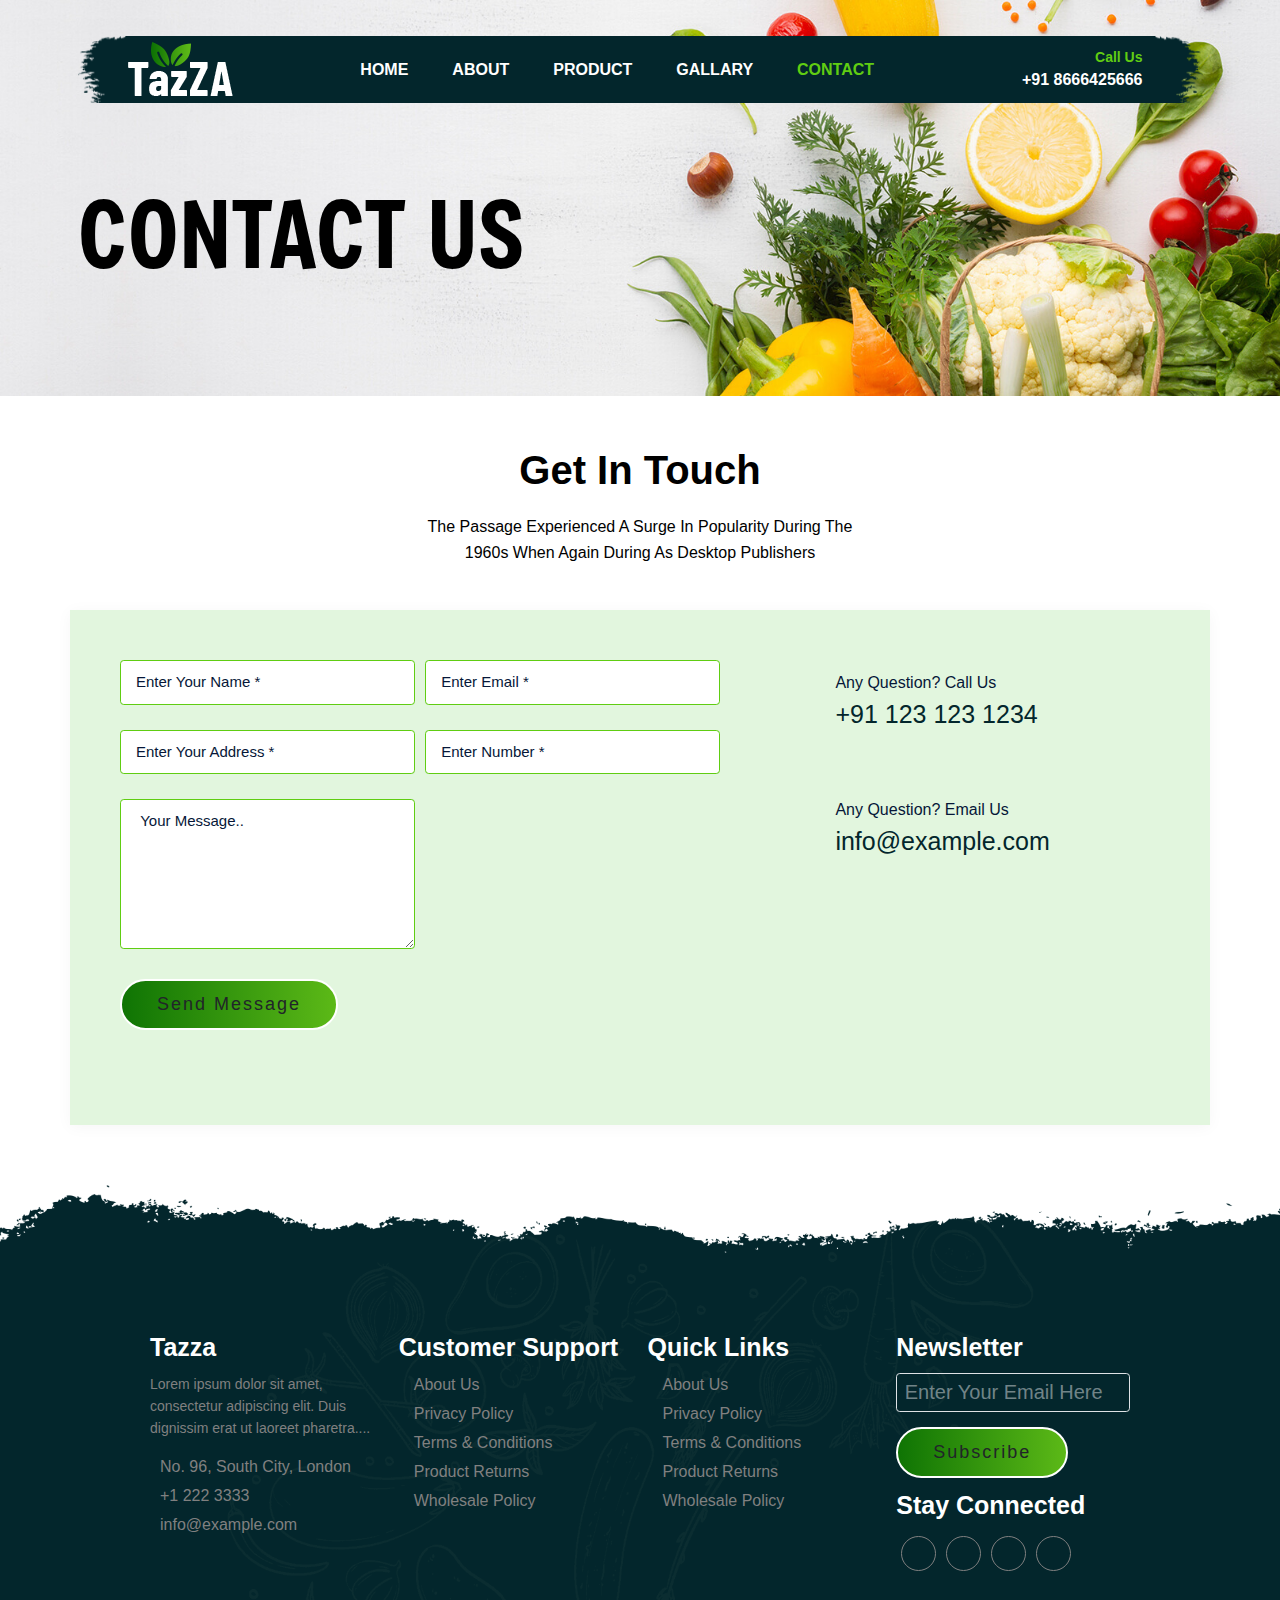
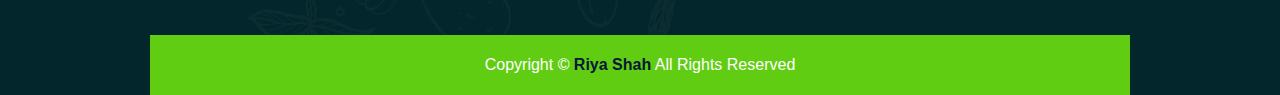
<file: Bootstrap project/contact.html>
<!DOCTYPE html>
<html lang="en">
  <head>
    <meta charset="UTF-8" />
    <meta name="viewport" content="width=device-width, initial-scale=1.0" />
    <title>Contact</title>
    <link
      rel="stylesheet"
      href="https://cdnjs.cloudflare.com/ajax/libs/font-awesome/6.5.2/css/all.min.css"
      integrity="sha512-SnH5WK+bZxgPHs44uWIX+LLJAJ9/2PkPKZ5QiAj6Ta86w+fsb2TkcmfRyVX3pBnMFcV7oQPJkl9QevSCWr3W6A=="
      crossorigin="anonymous"
      referrerpolicy="no-referrer"
    />
    <link
      rel="stylesheet"
      href="lightbox2-dev/lightbox2-dev/src/css/lightbox.css"
    />
    <link rel="preconnect" href="https://fonts.googleapis.com" />
    <link rel="preconnect" href="https://fonts.gstatic.com" crossorigin />
    <link
      href="https://fonts.googleapis.com/css2?family=Freeman&display=swap"
      rel="stylesheet"
    />
    <!-- Latest compiled and minified CSS -->
    <link
      href="https://cdn.jsdelivr.net/npm/bootstrap@5.3.3/dist/css/bootstrap.min.css"
      rel="stylesheet"
    />

    <!-- Latest compiled JavaScript -->
    <script src="https://cdn.jsdelivr.net/npm/bootstrap@5.3.3/dist/js/bootstrap.bundle.min.js"></script>
    <link rel="stylesheet" href="style.css" />
  </head>
  <body class="contact">
     <!-- Navbar  -->
     <header id="full_nav">
      <div class="header">
        <div class="container">
          <nav class="navbar navbar-expand-lg">
            <a class="navbar-brand" href="#">
              <img src="images/logo.png" alt="logo" />
            </a>
            <button
              class="navbar-toggler"
              type="button"
              data-bs-toggle="collapse"
              data-bs-target="#navbarNav"
              aria-controls="navbarNav"
              aria-expanded="false"
              aria-label="Toggle navigation"
            >
              <!-- <span class="navbar-toggler-icon"></span> -->
              <i class="fa-solid fa-bars-staggered navbar-toggler-icon"></i>
            </button>
            <div class="collapse navbar-collapse" id="navbarNav">
              <ul class="navbar-nav mx-auto">
                <li class="nav-item">
                  <a class="nav-link " aria-current="page" href="index.html"
                    >HOME</a
                  >
                </li>
                <li class="nav-item">
                  <a class="nav-link " href="about.html">ABOUT</a>
                </li>
                <li class="nav-item">
                  <a class="nav-link" href="product.html">PRODUCT</a>
                </li>
                <li class="nav-item">
                  <a class="nav-link" href="gallery.html">GALLARY</a>
                </li>
                <li class="nav-item">
                  <a class="nav-link active" href="contact.html">CONTACT</a>
                </li>
              </ul>
              <div class="header_right">
                <div class="text-lg-end">
                  <span>Call Us</span>
                  <span class="phone_no">+91 8666425666</span>
                </div>
              </div>
            </div>
          </nav>
        </div>
      </div>
    </header>

    <!-- Section-1  -->
    <section class="banner_section">
      <div class="container">
          <div class="banner-content">
              <h1>CONTACT US</h1>
          </div>
      </div>
  </section>

  <!-- Section-2  -->

  <section class="contact_section">
    <div class="container">
      <div class="row justify-content-center">
        <div class="col-12 text-center pb-5">
          <h2 class="section-title">Get In Touch</h2>
          <p class="section-subtitle">The Passage Experienced A Surge In Popularity During The 1960s When Again During As Desktop Publishers</p>
        </div>
        <div class="col-12 contact-form">
          <div class="row">
            <div class="col-lg-7 mb-5">
              <div class="row g-3">
                <div class="col-md-6 mb-4">
                  <input type="text" class="form-control" placeholder="Enter Your Name *" required>
                </div>
                <div class="col-md-6 mb-4">
                  <input type="email" class="form-control" placeholder="Enter Email *" required>
                </div>
                <div class="col-md-6 mb-4">
                  <input type="text" class="form-control" placeholder="Enter Your Address *" required>
                </div>
                <div class="col-md-6 mb-4">
                  <input type="number" class="form-control" placeholder="Enter Number *" required>
                </div>
                <div class="col-md-6 mb-4">
                  <textarea class="form-control"> Your Message..</textarea>
                </div>
              </div>
              <div class="col-md-6 mb-4">
                <button type="submit" class="btn main-btn"> Send Message</button>
              </div>
            </div>
            <div class="col-lg-5 mb-5">
              <div class="content-box ms-sm-5">
                <ul class="info-box clearfix">
                  <li>
                    <i class="fa-solid fa-phone"></i>
                    <p>Any Question? Call Us</p>
                    <div>
                      <a href="#">+91 123 123 1234</a>
                    </div>
                  </li>
                  <li>
                  <i class="fa-solid fa-envelope"></i>
                  <p>Any Question? Email Us</p>
                  <div>
                  <a href="#">info@example.com</a>
                  </div>
                  </li>
                </ul>
              </div>
            </div>
          </div>
        </div>
      </div>
    </div>
  </section>

     <!-- Footer  -->
  <section class="footer_wrapper mt-3 mb-md-0">
    <div class="container px-5 px-lg-0">
      <div class="row">
        <div class="col-lg-3 col-sm-6 mb-5 mb-lg-0">
          <h5>Tazza</h5>
          <p class="mb-4 ps-0 company_details">Lorem ipsum dolor sit amet, consectetur adipiscing elit. Duis dignissim erat ut laoreet pharetra....</p>
          <div class="contact-info">
          <ul class="list-unstyled">
          <li><a href="#"><i class="fa-solid fa-house me-3"></i> No. 96, South City, London</a></li>
          <li><a href="#"><i class="fa-solid fa-phone me-3"></i>+1 222 3333</a></li>
          <li><a href="#"><i class="fa-solid fa-envelope me-3"></i>info@example.com</a></li>
          </ul>
          </div>
          </div>
          <div class="col-lg-3 col-sm-6 mb-5 mb-lg-0">
            <h5>Customer Support</h5>
            <ul class="link-widget p-0">
              <li><a href="#">About Us</a></li>
              <li><a href="#">Privacy Policy</a></li>
              <li><a href="#">Terms & Conditions</a></li>
              <li><a href="#">Product Returns</a></li>
              <li><a href="#">Wholesale Policy</a></li>

            </ul>
          </div>
          <div class="col-lg-3 col-sm-6 mb-5 mb-lg-0">
            <h5>Quick Links</h5>
            <ul class="link-widget p-0">
              <li><a href="#">About Us</a></li>
              <li><a href="#">Privacy Policy</a></li>
              <li><a href="#">Terms & Conditions</a></li>
              <li><a href="#">Product Returns</a></li>
              <li><a href="#">Wholesale Policy</a></li>

            </ul>
          </div>
          <div class="col-lg-3 col-sm-6 mb-5 mb-lg-0">
            <h5>Newsletter</h5>
            <div class="form-group mb-4">
            <input type="email" class="form-control bg-transparent" placeholder="Enter Your Email Here">
            <button type="submit" class="btn main-btn">Subscribe</button>
            </div>
            <h5>Stay Connected</h5>
            <ul class="social-network d-flex align-items-center p-0">
            <li><a href="#"><i class="fa-brands fa-facebook"></i></a></li> 
            <li><a href="#"><i class="fa-brands fa-twitter"></i></a></li>
            <li><a href="#"><i class="fa-brands fa-linkedin"></i></i></a></li>
            <li><a href="#"><i class="fa-brands fa-youtube"></i></a></li>
            </ul>
            </div>
            
      </div>
    </div>
    <div class="container-fluid copyright-section">
      <p>Copyright ©  <a href="#">Riya Shah</a> All Rights Reserved</p>
    </div>
  </section>
  </body>
</html>
</file>
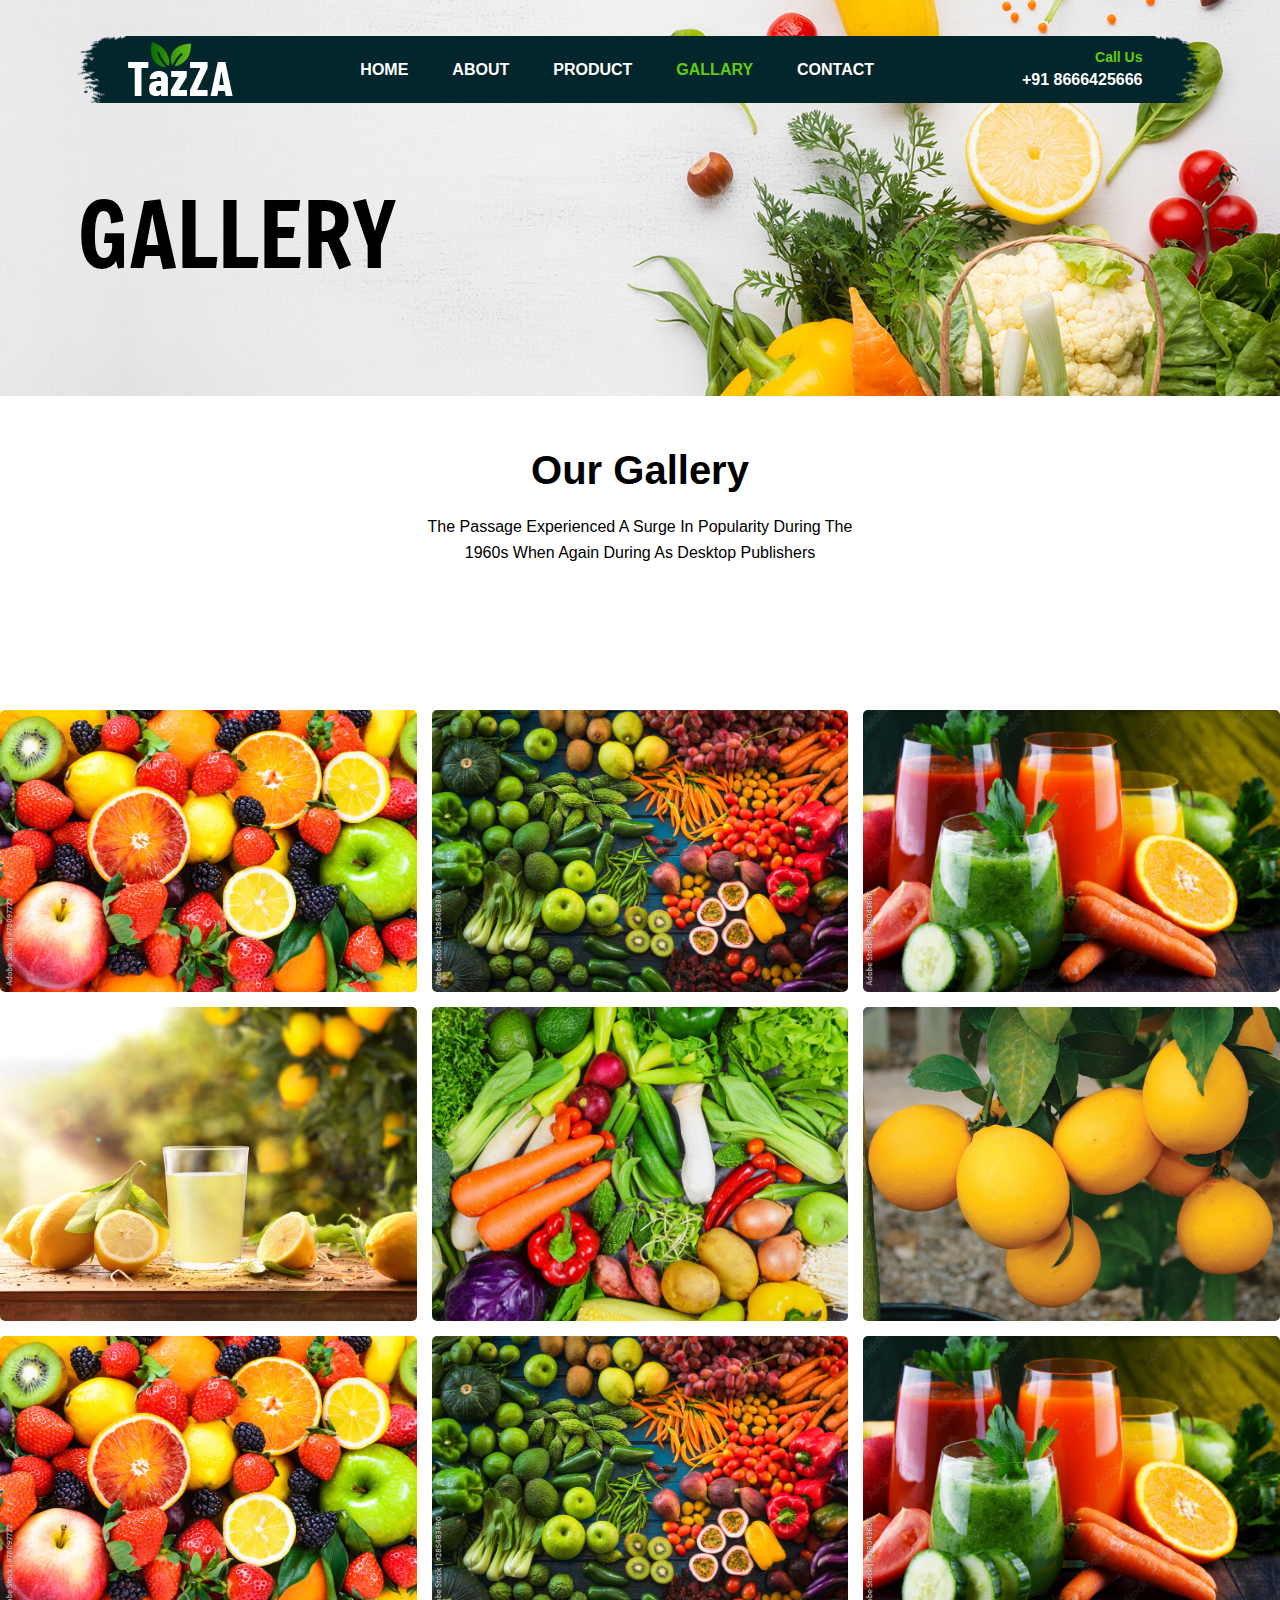
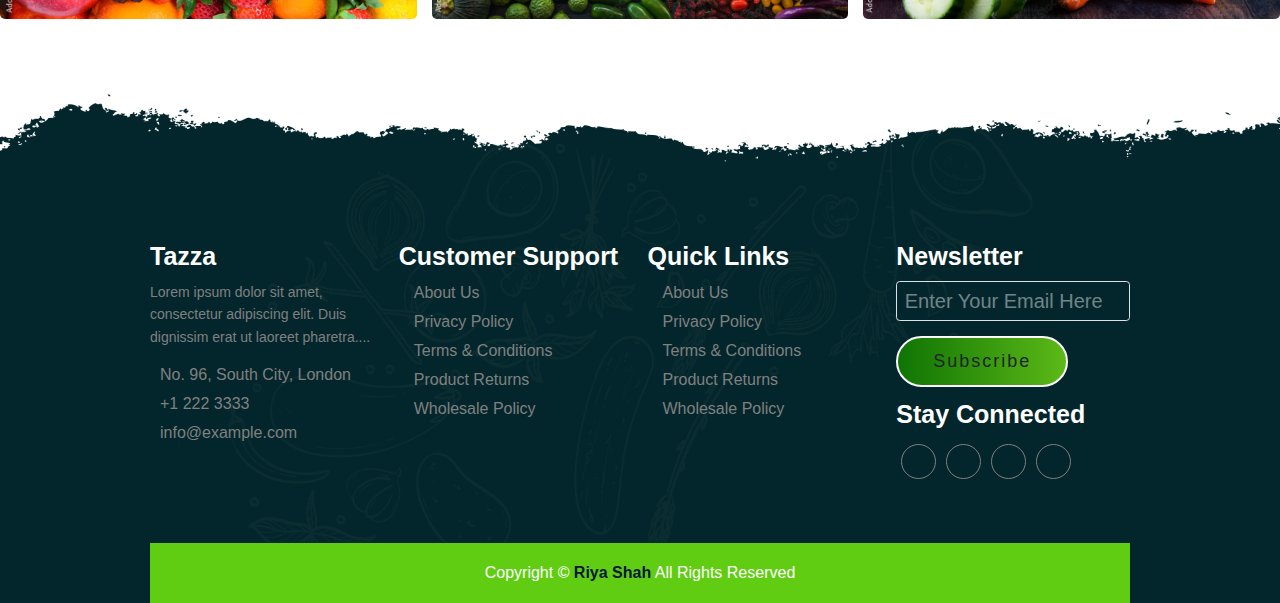
<file: Bootstrap project/gallery.html>
<!DOCTYPE html>
<html lang="en">
  <head>
    <meta charset="UTF-8" />
    <meta name="viewport" content="width=device-width, initial-scale=1.0" />
    <title>Gallery</title>
    <link
      rel="stylesheet"
      href="https://cdnjs.cloudflare.com/ajax/libs/font-awesome/6.5.2/css/all.min.css"
      integrity="sha512-SnH5WK+bZxgPHs44uWIX+LLJAJ9/2PkPKZ5QiAj6Ta86w+fsb2TkcmfRyVX3pBnMFcV7oQPJkl9QevSCWr3W6A=="
      crossorigin="anonymous"
      referrerpolicy="no-referrer"
    />
    <link
      rel="stylesheet"
      href="lightbox2-dev/lightbox2-dev/src/css/lightbox.css"
    />
    <link rel="preconnect" href="https://fonts.googleapis.com" />
    <link rel="preconnect" href="https://fonts.gstatic.com" crossorigin />
    <link
      href="https://fonts.googleapis.com/css2?family=Freeman&display=swap"
      rel="stylesheet"
    />
    <!-- Latest compiled and minified CSS -->
    <link
      href="https://cdn.jsdelivr.net/npm/bootstrap@5.3.3/dist/css/bootstrap.min.css"
      rel="stylesheet"
    />

    <!-- Latest compiled JavaScript -->
    <script src="https://cdn.jsdelivr.net/npm/bootstrap@5.3.3/dist/js/bootstrap.bundle.min.js"></script>
    <link rel="stylesheet" href="style.css" />
  </head>
  <body class="gallery">
     <!-- Navbar  -->
     <header id="full_nav">
      <div class="header">
        <div class="container">
          <nav class="navbar navbar-expand-lg">
            <a class="navbar-brand" href="#">
              <img src="images/logo.png" alt="logo" />
            </a>
            <button
              class="navbar-toggler"
              type="button"
              data-bs-toggle="collapse"
              data-bs-target="#navbarNav"
              aria-controls="navbarNav"
              aria-expanded="false"
              aria-label="Toggle navigation"
            >
              <!-- <span class="navbar-toggler-icon"></span> -->
              <i class="fa-solid fa-bars-staggered navbar-toggler-icon"></i>
            </button>
            <div class="collapse navbar-collapse" id="navbarNav">
              <ul class="navbar-nav mx-auto">
                <li class="nav-item">
                  <a class="nav-link " aria-current="page" href="index.html"
                    >HOME</a
                  >
                </li>
                <li class="nav-item">
                  <a class="nav-link " href="about.html">ABOUT</a>
                </li>
                <li class="nav-item">
                  <a class="nav-link" href="product.html">PRODUCT</a>
                </li>
                <li class="nav-item">
                  <a class="nav-link active" href="gallery.html">GALLARY</a>
                </li>
                <li class="nav-item">
                  <a class="nav-link" href="contact.html">CONTACT</a>
                </li>
              </ul>
              <div class="header_right">
                <div class="text-lg-end">
                  <span>Call Us</span>
                  <span class="phone_no">+91 8666425666</span>
                </div>
              </div>
            </div>
          </nav>
        </div>
      </div>
    </header>

    <!-- Section-1  -->
    <section class="banner_section">
      <div class="container">
          <div class="banner-content">
              <h1>GALLERY</h1>
          </div>
      </div>
  </section>

  <!-- Section-2  -->
  <section class="gallery_section">
    <div class="container">
      <div class="row">
        <div class="col-12 text-center pb-5">
          <h2 class="section-title">Our Gallery</h2>
          <p class="section-subtitle">The Passage Experienced A Surge In Popularity During The 1960s When Again During As Desktop Publishers</p>
        </div>
      </div>
    </div>
  </section>

  <!-- Section-3  -->
  <section class="gallery_section">
    <div class="row">
      <div class="col-sm-6 col-lg-4 mb-4">
        <a
          href="images/gallery/g-1.jpg"
          data-lightbox="image"
          data-title="Lemon"
        >
          <img
            src="images/gallery/g-1.jpg"
            class="img-fluid rounded-3"
            alt=""
          />
        </a>
      </div>
      <div class="col-sm-6 col-lg-4 mb-4">
        <a
          href="images/gallery/g-2.jpg"
          data-lightbox="image"
          data-title="Lemon"
        >
          <img
            src="images/gallery/g-2.jpg"
            class="img-fluid rounded-3"
            alt=""
          />
        </a>
      </div>
      <div class="col-sm-6 col-lg-4 mb-4">
        <a
          href="images/gallery/g-3.jpg"
          data-lightbox="image"
          data-title="Lemon"
        >
          <img
            src="images/gallery/g-3.jpg"
            class="img-fluid rounded-3"
            alt=""
          />
        </a>
      </div>
      <div class="col-sm-6 col-lg-4 mb-4">
        <a
          href="images/gallery/g-4.jpg"
          data-lightbox="image"
          data-title="Lemon"
        >
          <img
            src="images/gallery/g-4.jpg"
            class="img-fluid rounded-3"
            alt=""
          />
        </a>
      </div>
      <div class="col-sm-6 col-lg-4 mb-4">
        <a
          href="images/gallery/g-5.jpg"
          data-lightbox="image"
          data-title="Lemon"
        >
          <img
            src="images/gallery/g-5.jpg"
            class="img-fluid rounded-3"
            alt=""
          />
        </a>
      </div>
      <div class="col-sm-6 col-lg-4 mb-4">
        <a
          href="images/gallery/g-6.jpg"
          data-lightbox="image"
          data-title="Lemon"
        >
          <img
            src="images/gallery/g-6.jpg"
            class="img-fluid rounded-3"
            alt=""
          />
        </a>
      </div>
      <div class="col-sm-6 col-lg-4 mb-4">
        <a
          href="images/gallery/g-1.jpg"
          data-lightbox="image"
          data-title="Lemon"
        >
          <img
            src="images/gallery/g-1.jpg"
            class="img-fluid rounded-3"
            alt=""
          />
        </a>
      </div>
      <div class="col-sm-6 col-lg-4 mb-4">
        <a
          href="images/gallery/g-2.jpg"
          data-lightbox="image"
          data-title="Lemon"
        >
          <img
            src="images/gallery/g-2.jpg"
            class="img-fluid rounded-3"
            alt=""
          />
        </a>
      </div>
      <div class="col-sm-6 col-lg-4 mb-4">
        <a
          href="images/gallery/g-3.jpg"
          data-lightbox="image"
          data-title="Lemon"
        >
          <img
            src="images/gallery/g-3.jpg"
            class="img-fluid rounded-3"
            alt=""
          />
        </a>
      </div>
    </div>
  </section>

     <!-- Footer  -->
  <section class="footer_wrapper mt-3 mb-md-0">
    <div class="container px-5 px-lg-0">
      <div class="row">
        <div class="col-lg-3 col-sm-6 mb-5 mb-lg-0">
          <h5>Tazza</h5>
          <p class="mb-4 ps-0 company_details">Lorem ipsum dolor sit amet, consectetur adipiscing elit. Duis dignissim erat ut laoreet pharetra....</p>
          <div class="contact-info">
          <ul class="list-unstyled">
          <li><a href="#"><i class="fa-solid fa-house me-3"></i> No. 96, South City, London</a></li>
          <li><a href="#"><i class="fa-solid fa-phone me-3"></i>+1 222 3333</a></li>
          <li><a href="#"><i class="fa-solid fa-envelope me-3"></i>info@example.com</a></li>
          </ul>
          </div>
          </div>
          <div class="col-lg-3 col-sm-6 mb-5 mb-lg-0">
            <h5>Customer Support</h5>
            <ul class="link-widget p-0">
              <li><a href="#">About Us</a></li>
              <li><a href="#">Privacy Policy</a></li>
              <li><a href="#">Terms & Conditions</a></li>
              <li><a href="#">Product Returns</a></li>
              <li><a href="#">Wholesale Policy</a></li>

            </ul>
          </div>
          <div class="col-lg-3 col-sm-6 mb-5 mb-lg-0">
            <h5>Quick Links</h5>
            <ul class="link-widget p-0">
              <li><a href="#">About Us</a></li>
              <li><a href="#">Privacy Policy</a></li>
              <li><a href="#">Terms & Conditions</a></li>
              <li><a href="#">Product Returns</a></li>
              <li><a href="#">Wholesale Policy</a></li>

            </ul>
          </div>
          <div class="col-lg-3 col-sm-6 mb-5 mb-lg-0">
            <h5>Newsletter</h5>
            <div class="form-group mb-4">
            <input type="email" class="form-control bg-transparent" placeholder="Enter Your Email Here">
            <button type="submit" class="btn main-btn">Subscribe</button>
            </div>
            <h5>Stay Connected</h5>
            <ul class="social-network d-flex align-items-center p-0">
            <li><a href="#"><i class="fa-brands fa-facebook"></i></a></li> 
            <li><a href="#"><i class="fa-brands fa-twitter"></i></a></li>
            <li><a href="#"><i class="fa-brands fa-linkedin"></i></i></a></li>
            <li><a href="#"><i class="fa-brands fa-youtube"></i></a></li>
            </ul>
            </div>
            
      </div>
    </div>
    <div class="container-fluid copyright-section">
      <p>Copyright ©  <a href="#">Riya Shah</a> All Rights Reserved</p>
    </div>
  </section>
  </body>
</html>
</file>
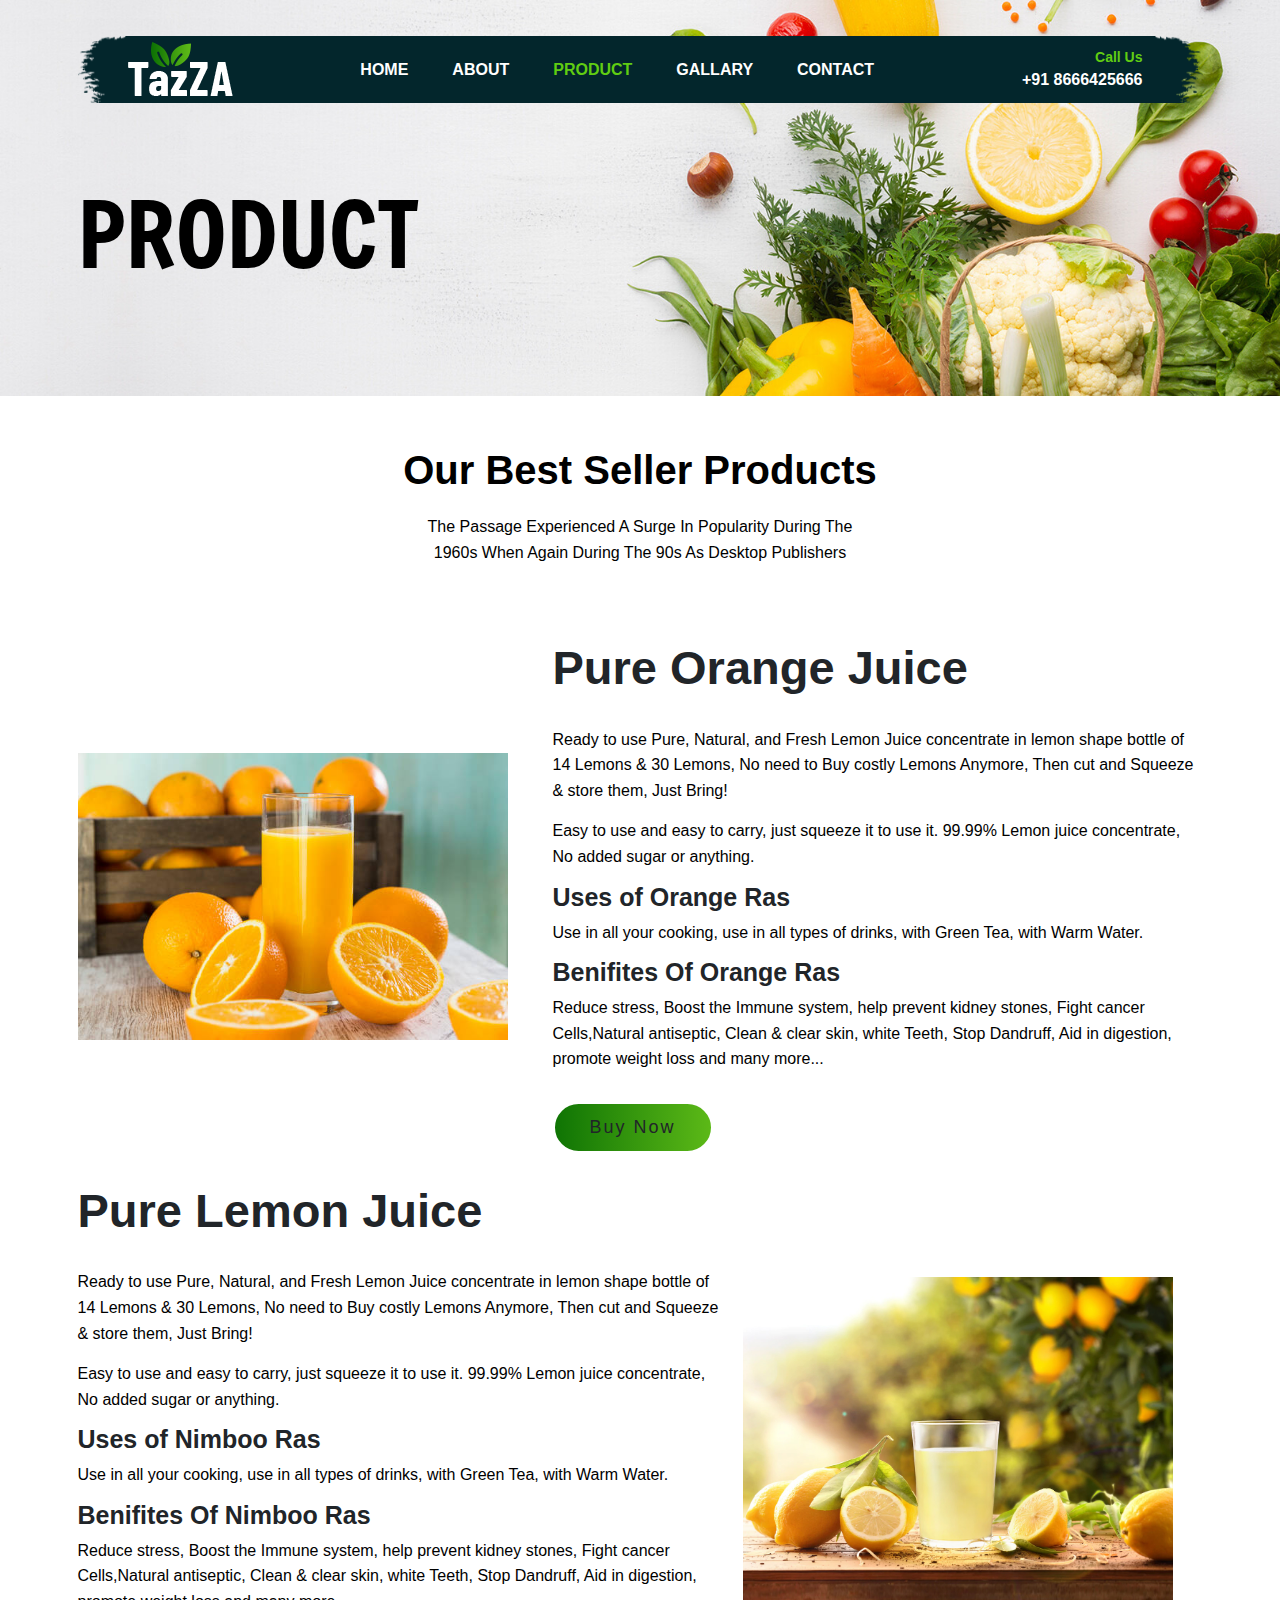
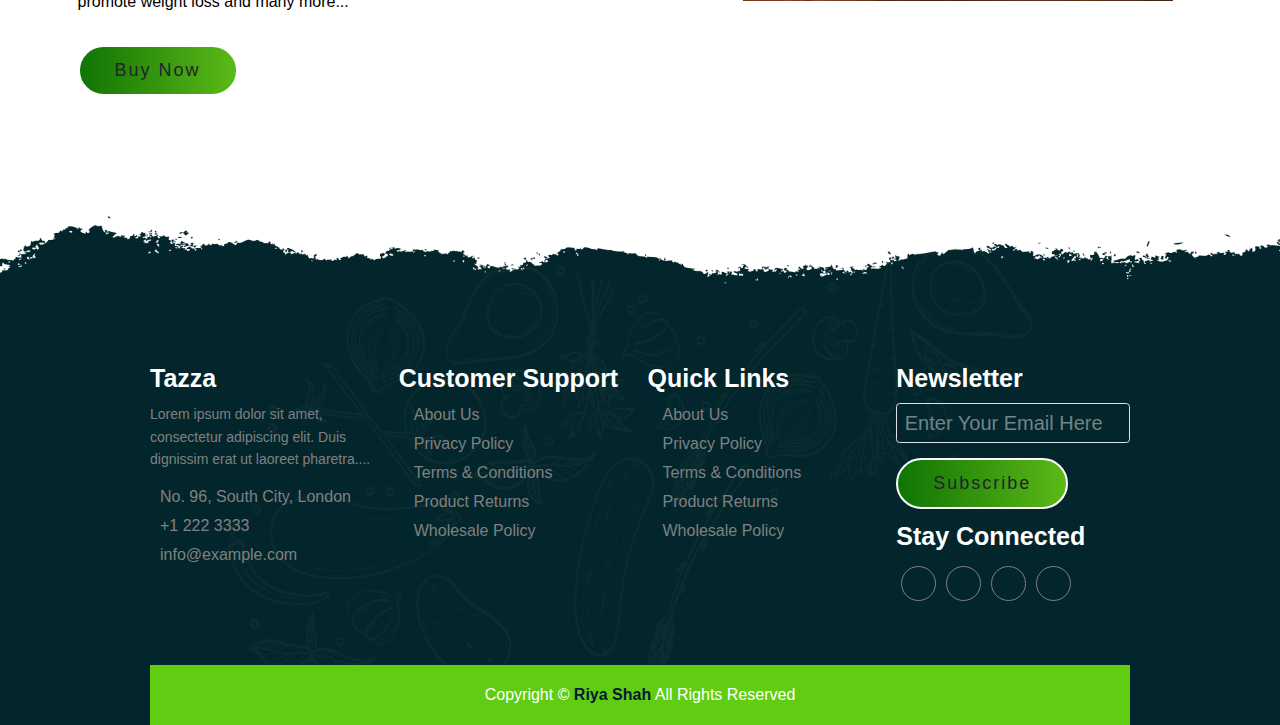
<file: Bootstrap project/product.html>
<!DOCTYPE html>
<html lang="en">
  <head>
    <meta charset="UTF-8" />
    <meta name="viewport" content="width=device-width, initial-scale=1.0" />
    <title>Products</title>
    <link
      rel="stylesheet"
      href="https://cdnjs.cloudflare.com/ajax/libs/font-awesome/6.5.2/css/all.min.css"
      integrity="sha512-SnH5WK+bZxgPHs44uWIX+LLJAJ9/2PkPKZ5QiAj6Ta86w+fsb2TkcmfRyVX3pBnMFcV7oQPJkl9QevSCWr3W6A=="
      crossorigin="anonymous"
      referrerpolicy="no-referrer"
    />
    <link
      rel="stylesheet"
      href="lightbox2-dev/lightbox2-dev/src/css/lightbox.css"
    />
    <link rel="preconnect" href="https://fonts.googleapis.com" />
    <link rel="preconnect" href="https://fonts.gstatic.com" crossorigin />
    <link
      href="https://fonts.googleapis.com/css2?family=Freeman&display=swap"
      rel="stylesheet"
    />
    <!-- Latest compiled and minified CSS -->
    <link
      href="https://cdn.jsdelivr.net/npm/bootstrap@5.3.3/dist/css/bootstrap.min.css"
      rel="stylesheet"
    />

    <!-- Latest compiled JavaScript -->
    <script src="https://cdn.jsdelivr.net/npm/bootstrap@5.3.3/dist/js/bootstrap.bundle.min.js"></script>
    <link rel="stylesheet" href="style.css" />
  </head>
  <body class="product">
  <!-- Navbar  -->
      <header id="full_nav">
        <div class="header">
          <div class="container">
            <nav class="navbar navbar-expand-lg">
              <a class="navbar-brand" href="#">
                <img src="images/logo.png" alt="logo" />
              </a>
              <button
                class="navbar-toggler"
                type="button"
                data-bs-toggle="collapse"
                data-bs-target="#navbarNav"
                aria-controls="navbarNav"
                aria-expanded="false"
                aria-label="Toggle navigation"
              >
                <!-- <span class="navbar-toggler-icon"></span> -->
                <i class="fa-solid fa-bars-staggered navbar-toggler-icon"></i>
              </button>
              <div class="collapse navbar-collapse" id="navbarNav">
                <ul class="navbar-nav mx-auto">
                  <li class="nav-item">
                    <a class="nav-link " aria-current="page" href="index.html"
                      >HOME</a
                    >
                  </li>
                  <li class="nav-item">
                    <a class="nav-link " href="about.html">ABOUT</a>
                  </li>
                  <li class="nav-item">
                    <a class="nav-link active" href="product.html">PRODUCT</a>
                  </li>
                  <li class="nav-item">
                    <a class="nav-link" href="gallery.html">GALLARY</a>
                  </li>
                  <li class="nav-item">
                    <a class="nav-link" href="contact.html">CONTACT</a>
                  </li>
                </ul>
                <div class="header_right">
                  <div class="text-lg-end">
                    <span>Call Us</span>
                    <span class="phone_no">+91 8666425666</span>
                  </div>
                </div>
              </div>
            </nav>
          </div>
        </div>
      </header>

  <!-- Section-1  -->
    <section class="banner_section">
      <div class="container">
          <div class="banner-content">
              <h1>PRODUCT</h1>
          </div>
      </div>
  </section>

  <!-- Section-2  -->

  <section class="product_section">
    <div class="container">
      <div class="row justify-content-center">
        <div class="col-12 text-center pb-5">
          <h2 class="section-title">Our Best Seller Products</h2>
          <p class="section-subtitle">The Passage Experienced A Surge In Popularity During The 1960s When Again During The 90s As Desktop Publishers</p>
        </div>
      </div>
      <div class="row align-items-center py-5">
        <div class="col-xl-5 col-lg-6 col-12 mb-5">
          <div class="card border-0 me-lg-5">
            <img src="images/products/fresh-fruits1.jpg" alt="">
          </div>
        </div>
        <div class="col-xl-7 col-lg-6 col-12 mb-5 order-2 order-lg-1">
          <div class="product-content">
            <h2>Pure Lemon Juice</h2>
            <div class="product-details">
              <p>Ready to use Pure, Natural, and Fresh Lemon Juice concentrate in lemon shape bottle of 14 Lemons & 30 Lemons, No need to Buy costly Lemons Anymore, Then cut and Squeeze & store them, Just Bring!</p>
              <p>Easy to use and easy to carry, just squeeze it to use it. 99.99% Lemon juice concentrate, No added sugar or anything.</p>
              <h4>Uses of Nimboo Ras</h4>
              <p>Use in all your cooking, use in all types of drinks, with Green Tea, with Warm Water.</p>
              <h4>Benifites Of Nimboo Ras</h4>
              <p>Reduce stress, Boost the Immune system, help prevent kidney stones, Fight cancer Cells,Natural antiseptic, Clean & clear skin, white Teeth, Stop Dandruff, Aid in digestion, promote weight loss and many more...</p>
              <a href="#" class="btn main-btn">Buy Now</a>
            </div>
          </div>
        </div>
        <div class="col-xl-7 col-lg-6 col-12 mb-5">
          <div class="product-content">
            <h2>Pure Orange Juice</h2>
            <div class="product-details">
              <p>Ready to use Pure, Natural, and Fresh Lemon Juice concentrate in lemon shape bottle of 14 Lemons & 30 Lemons, No need to Buy costly Lemons Anymore, Then cut and Squeeze & store them, Just Bring!</p>
              <p>Easy to use and easy to carry, just squeeze it to use it. 99.99% Lemon juice concentrate, No added sugar or anything.</p>
              <h4>Uses of Orange Ras</h4>
              <p>Use in all your cooking, use in all types of drinks, with Green Tea, with Warm Water.</p>
              <h4>Benifites Of Orange Ras</h4>
              <p>Reduce stress, Boost the Immune system, help prevent kidney stones, Fight cancer Cells,Natural antiseptic, Clean & clear skin, white Teeth, Stop Dandruff, Aid in digestion, promote weight loss and many more...</p>
              <a href="#" class="btn main-btn">Buy Now</a>
            </div>
          </div>
        </div>
        <div class="col-xl-5 col-lg-6 col-12 mb-5  order-1 order-lg-2">
          <div class="card border-0 me-lg-5">
            <img src="images/products/fresh-fruits2.jpg" alt="">
          </div>
        </div>
      </div>
    </div>
  </section>


    <!-- Footer  -->
    <section class="footer_wrapper mt-3 mb-md-0">
      <div class="container px-5 px-lg-0">
        <div class="row">
          <div class="col-lg-3 col-sm-6 mb-5 mb-lg-0">
            <h5>Tazza</h5>
            <p class="mb-4 ps-0 company_details">Lorem ipsum dolor sit amet, consectetur adipiscing elit. Duis dignissim erat ut laoreet pharetra....</p>
            <div class="contact-info">
            <ul class="list-unstyled">
            <li><a href="#"><i class="fa-solid fa-house me-3"></i> No. 96, South City, London</a></li>
            <li><a href="#"><i class="fa-solid fa-phone me-3"></i>+1 222 3333</a></li>
            <li><a href="#"><i class="fa-solid fa-envelope me-3"></i>info@example.com</a></li>
            </ul>
            </div>
            </div>
            <div class="col-lg-3 col-sm-6 mb-5 mb-lg-0">
              <h5>Customer Support</h5>
              <ul class="link-widget p-0">
                <li><a href="#">About Us</a></li>
                <li><a href="#">Privacy Policy</a></li>
                <li><a href="#">Terms & Conditions</a></li>
                <li><a href="#">Product Returns</a></li>
                <li><a href="#">Wholesale Policy</a></li>

              </ul>
            </div>
            <div class="col-lg-3 col-sm-6 mb-5 mb-lg-0">
              <h5>Quick Links</h5>
              <ul class="link-widget p-0">
                <li><a href="#">About Us</a></li>
                <li><a href="#">Privacy Policy</a></li>
                <li><a href="#">Terms & Conditions</a></li>
                <li><a href="#">Product Returns</a></li>
                <li><a href="#">Wholesale Policy</a></li>

              </ul>
            </div>
            <div class="col-lg-3 col-sm-6 mb-5 mb-lg-0">
              <h5>Newsletter</h5>
              <div class="form-group mb-4">
              <input type="email" class="form-control bg-transparent" placeholder="Enter Your Email Here">
              <button type="submit" class="btn main-btn">Subscribe</button>
              </div>
              <h5>Stay Connected</h5>
              <ul class="social-network d-flex align-items-center p-0">
              <li><a href="#"><i class="fa-brands fa-facebook"></i></a></li> 
              <li><a href="#"><i class="fa-brands fa-twitter"></i></a></li>
              <li><a href="#"><i class="fa-brands fa-linkedin"></i></i></a></li>
              <li><a href="#"><i class="fa-brands fa-youtube"></i></a></li>
              </ul>
              </div>
              
        </div>
      </div>
      <div class="container-fluid copyright-section">
        <p>Copyright ©  <a href="#">Riya Shah</a> All Rights Reserved</p>
      </div>
    </section>
  </body>
</html>
</file>
<file: Bootstrap project/style.css>
* {
  margin: 0;
  padding: 0;
  box-sizing: border-box;
}

body,
html {
  font-size: 10px;
  font-weight: 400;
  font-family: sans-serif;
  line-height: 1.5;
}

h1,
h2,
h3,
h4,
h5,
h6,
p {
  margin: 0;
}

h1 {
  font-size: 9rem;
  line-height: 1.4;
  color: black;
  font-family: "Freeman", sans-serif;
}

h2 {
  font-size: 4.7rem;
  font-weight: 600;
  display: inline-block;
  line-height: 1.2;
  margin-bottom: 2rem;
}
h3 {
  color: white;
  font-size: 3.1rem;
  line-height: 1.2;
  font-weight: 700;
}

h4 {
  font-size: 2.5rem;
  font-weight: 700;
  line-height: 1;
}

h5 {
  font-size: 1.8rem;
  font-weight: 600;
  line-height: 1;
}

p {
  font-size: 1.6rem;
  line-height: 1.6;
  margin-top: 1rem;
  color: black;
  font-family: "Segoe UI", Tahoma, Geneva, Verdana, sans-serif;
}

ul {
  margin: 0;
  padding: 0;
  list-style: none;
}
a,
a:active,
a:hover,
button {
  text-decoration: none;
}

li a {
  color: white;
}

a:hover,
button:hover {
  transition: all 0.3s ease-in;
}
.main-btn {
  position: relative;
  background: linear-gradient(to right, #0f7404, #5cb917);
  z-index: 1;
  overflow: hidden;
  border: 0.2rem solid white;
  border-radius: 3.5rem;
  padding: 1rem 3.5rem;
  font-size: 1.8rem;
  margin-top: 1.5rem;
  letter-spacing: 0.2rem;
}

.main-btn:hover {
  background: white;
  color: #60cd12;
  border: 0.2rem solid #60cd12;
}

section {
  padding: 5rem 0;
}
.section-title {
  font-size: 4rem;
  font-weight: 600;
  color: black;
  margin-bottom: 2rem;
}
.section-subtitle {
  font-size: 1.6rem;
  font-weight: 400;
  color: black;
  max-width: 40%;
  margin: auto;
  margin-bottom: 1.5rem;
}

.about .banner_section,
.product .banner_section,
.gallery .banner_section,
.contact .banner_section {
  background: url(images/banner-slide/top-banner.jpg);
  background-repeat: no-repeat;
  background-position: center;
  background-size: cover;
  padding-top: 17rem;
  padding-bottom: 10rem;
  min-height: auto;
}
.header {
  position: absolute;
  width: 100%;
  top: 2rem;
  left: 0;
  z-index: 2;
}
.header .navbar {
  background: url(images/header-bg.png);
  background-repeat: no-repeat;
  background-position: center;
  background-size: contain;
  padding: 2rem 5rem;
}
.header .navbar-brand {
  width: 7.5rem;
  margin-top: -0.1rem;
}
.header .navbar-nav .nav-link {
  color: white;
  font-size: 1.6rem;
  font-weight: 600;
  padding: 0.5rem 2rem;
  margin: 0 0.2rem;
}
.header .navbar-nav .nav-link:hover,
.header .navbar-nav .nav-link.active {
  color: #60cd12;
}
.header .navbar-toggler {
  color: white;
  font-size: 2rem;
  height: 2.7rem;
  padding: 0;
}
.header .navbar-toggler:focus {
  outline: none;
  box-shadow: none;
}

.header .header_right span {
  color: #60cd12;
  display: block;
  font-weight: 700;
  font-size: 1.4rem;
  margin-right: 1rem;
}
.header .header_right .phone_no {
  color: white;
  font-size: 1.6rem;
}
.header-scrolled {
  position: fixed;
  top: -0.4rem;
  left: 0;
  right: 0;
  width: 100%;
  max-width: 1320px;
  margin: auto;
  z-index: 999;
  transition: 0.3s all ease-in-out;
}
.banner_section {
  background: url(images/banner-slide/Banner-1.jpg);
  background-repeat: no-repeat;
  background-position: center;
  background-size: cover;
  min-height: 90vh;
}
.banner_section .carousel-item {
  padding: 3rem 0;
  height: 90vh;
}
.banner_section .carousel-caption {
  top: 30%;
  bottom: 0;
  left: 3%;
  right: 0;
  text-align: left;
  width: 100%;
}
.banner_section .carousel-caption h3 {
  padding: 0.5rem 1.5rem;
  background-color: black;
  display: inline;
}
.banner_section .carousel-caption p {
  max-width: 40rem;
  margin-bottom: 2rem;
}
.feature_section .feature-box {
  background-color: transparent;
  border: 0.15rem solid lightgreen;
  padding: 8rem 0;
  transition: all 0.3s;
}
.feature_section .features-icon-border {
  background-color: transparent;
  border-radius: 50%;
  border: 0.2rem solid lightgreen;
  padding: 1.3rem;
  display: inline-block;
}
.feature_section .feature-box .features-icon {
  height: 6.5rem;
  width: 6.5rem;
  background-color: lightgreen;
  margin: auto;
  border-radius: 50%;
  display: flex;
  align-items: center;
  justify-content: center;
}
.feature_section .feature-box .features-icon img {
  width: 3.7rem;
}
.feature_section .feature-box h3 {
  margin-top: 1.25rem;
  color: black;
}
.feature_section .feature-box:hover {
  background-color: #03262c;
  border-color: #03262c;
}
.feature_section .feature-box:hover h3 {
  color: white;
}
.feature_section .feature-box:hover .features-icon-border {
  border-color: #60cd12;
}
.landing_about_section {
  background: url(images/about/about-banner.jpg);
  background-size: cover;
  background-repeat: no-repeat;
  background-position: center;
  padding: 9rem 0;
}
.landing_about_section p {
  color: #061738;
  margin-bottom: 2rem;
}
.landing_product_section .product-card {
  position: relative;
  overflow: hidden;
  cursor: pointer;
  border: 0.2rem solid #e2f6de;
  padding: 2rem 1rem;
  transition: all 0.3s;
}
.landing_product_section .product-card .product-img {
  margin-bottom: 7rem;
  text-align: center;
}
.landing_product_section .product-card h3 {
  color: #061738;
}
.landing_product_section .product-card span {
  font-size: 1.8rem;
  font-weight: 600;
  color: #60cd12;
  margin-right: 0.5rem;
  text-decoration: line-through;
  transition: all 0.3s;
}
.testimonial_section {
  background-color: #e2f6de;
  padding-bottom: 8rem;
}
.testimonial_section .carousel-indicators {
  bottom: -6rem;
}
.testimonial_section .carousel-indicators button {
  background-color: #03262c;
  width: 1.2rem;
  height: 1.2rem;
  border-radius: 50%;
}
.testimonial_section .card {
  background: url(images/testimonial/testimonial-bg.png);
  background-size: cover;
  background-repeat: no-repeat;
  background-position: center;
  text-align: right;
  padding: 5rem 5rem 5rem 0;
  border-radius: 0 0.5rem 0.5rem 0;
  border: 0.1rem solid transparent;
}
.testimonial_section .profile-box {
  padding: 1.875rem;
  background-color: #03262c;
  border-radius: 0.5rem 0 0 0.5rem;
}
.testimonial_section .profile-box img {
  border-radius: 0.625rem 3.125rem;
  width: 100%;
  height: 100%;
  object-fit: cover;
}
.testimonial_section .desc-box {
  padding-left: 2.5rem;
}
.gallery_section img {
  width: 100%;
  height: 100%;
  object-fit: cover;
}
.footer_wrapper {
  background: url(images/footer-bg/footer_bg.png);
  background-size: cover;
  background-repeat: no-repeat;
  background-position: top center;
  padding: 15rem;
  padding-bottom: 0rem;
}
.footer_wrapper h5 {
  color: white;
  font-size: 2.5rem;
  margin-bottom: 1.25rem;
}
.footer_wrapper ul li {
  margin-bottom: 0.5rem;
  list-style: none;
}
.footer_wrapper .company_details {
  font-size: 1.4rem;
}
.footer_wrapper .contact-info li a {
  color: gray;
  font-size: 1.6rem;
}
.footer_wrapper .link-widget li a,
.footer_wrapper p {
  color: grey;
  font-size: 1.6rem;
  padding-left: 1.5rem;
  position: relative;
  transition: all 0.3s ease-out;
}
.footer_wrapper .link-widget li a:hover {
  margin-left: 0.625rem;
  color: #60cd12;
}
.footer_wrapper .social-network a {
  width: 3.5rem;
  height: 3.5rem;
  line-height: 3.2rem;
  margin: 0.5rem;
  font-size: 1.2rem;
  display: inline-block;
  border: 0.125rem solid gray;
  color: gray;
  text-align: center;
  border-radius: 100%;
}
.footer_wrapper .social-network a:hover {
  background-color: #60cd12;
  border-color: #60cd12;
  color: white;
}
.footer_wrapper .form-control {
  font-size: 2rem;
  color: white;
}
.footer_wrapper .form-control::placeholder {
  color: rgba(255, 255, 255, 0.442);
}
.footer_wrapper .form-control:focus {
  outline: none;
  box-shadow: none;
  border-color: #60cd12;
}
.footer_wrapper .copyright-section {
  background-color: #60cd12;
  text-align: center;
  margin-top: 5rem;
}
.footer_wrapper .copyright-section p {
  margin-top: 0;
  padding: 3rem 0;
  line-height: 0;
  color: white;
}
.footer_wrapper .copyright-section a {
  color: #061738;
  font-weight: 600;
}

.about .about-details p {
  color: #061738;
  font-weight: 500;
}

.product .product-details p {
  margin-bottom: 1.5rem;
}

.contact .contact-form {
  background-color: #e2f6de;
  padding: 5rem;
  box-shadow: 0 0.2rem 1.5rem rgb(0 0 0 /4%);
}
.contact .contact-form .form-control:focus {
  outline: none;
  box-shadow: none;
}
.contact .contact-form .form-control::placeholder {
  color: #061738;
}
.contact .contact-form .form-control {
  padding: 1rem 1.5rem;
  border: 0.1rem solid #60cd12;
  color: #061738;
  font-size: 1.5rem;
  font-weight: 400;
}
.contact .contact-form textarea {
  min-height: 15rem;
}

.contact .contact-form .info-box li {
  position: relative;
  padding-left: 7rem;
  padding-bottom: 3.5rem;
  margin-bottom: 2.9rem;
}

.contact .contact-form .info-box li i {
  position: absolute;
  left: 0;
  top: 1.5rem;
  font-size: 4.5rem;
  line-height: 4.5rem;
  color: #061738;
}
.contact .contact-form .info-box li p {
  color: #061738;
}
.contact .contact-form .info-box li a {
  color: #03262c;
  font-size: 2.5rem;
  font-weight: 400;
  margin-bottom: 0;
}

/* For Small Devices Media Query  */
@media (max-width: 1120px) {
  .section-subtitle {
    max-width: 60%;
  }
  .header .navbar {
    background-size: cover;
    padding: 2rem;
  }
  .header .navbar-nav .nav-link {
    padding: 0.2rem 0.5rem;
    margin-bottom: 1rem;
  }
  .about .banner_section,
  .product .banner_section,
  .gallery .banner_section,
  .contact .banner_section {
    padding-top: 12.5rem;
    padding-bottom: 3rem;
  }
  .banner_section {
    min-height: 70vh;
  }
  .banner_section .carousel-item {
    height: 70vh;
  }
}
</file>
